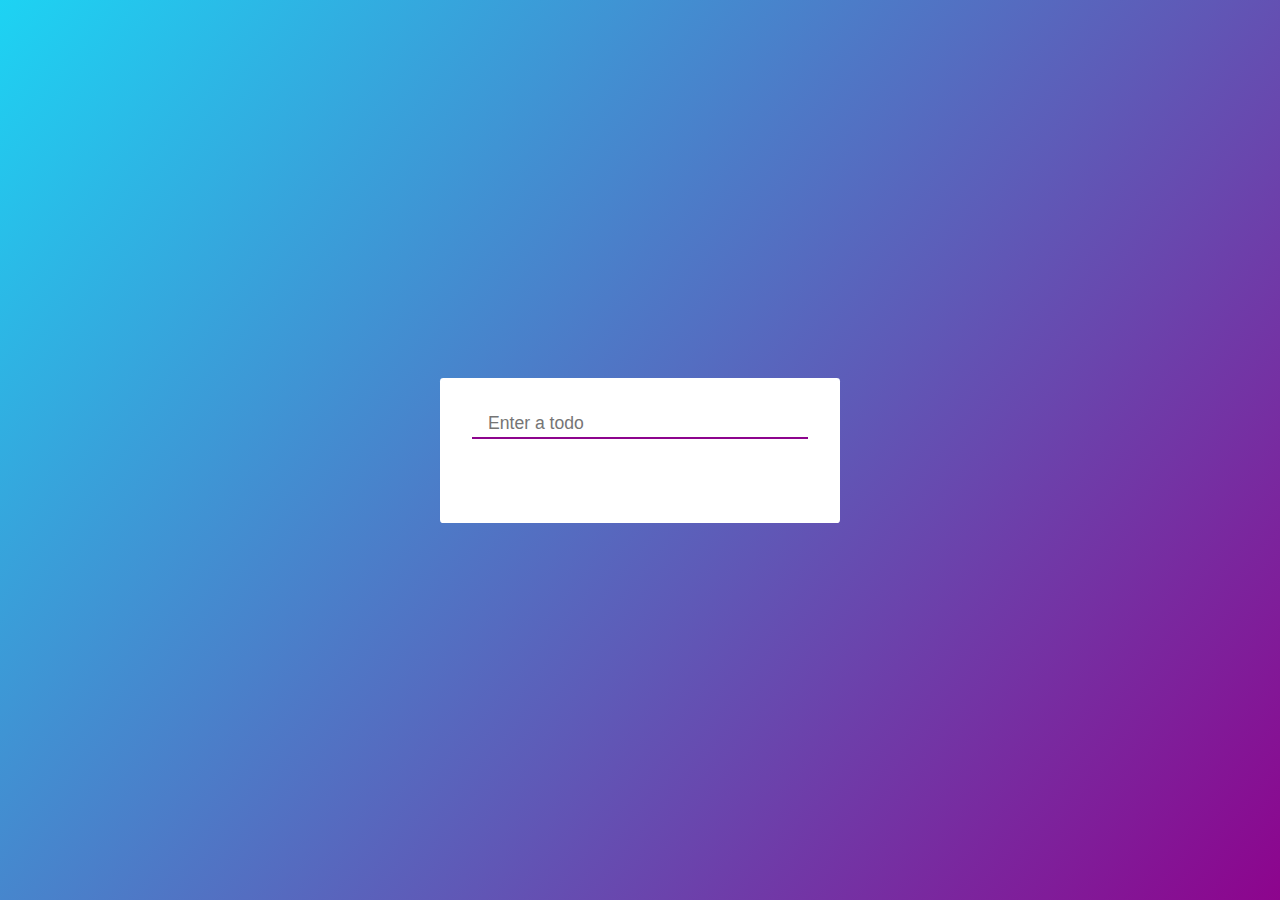
<file: 01 toDo List/index.html>
<!DOCTYPE html>
<html lang="en">
  <head>
    <meta charset="UTF-8" />
    <meta name="viewport" content="width=device-width, initial-scale=1.0" />
    <title>ToDo List</title>
    <link rel="stylesheet" href="./style.css" />
  </head>
  <body>
    <div class="exist">
      <p class="alert-info">Already this todo exists <span>😁</span></p>
    </div>
    <div class="container">
      <div class="left">
        <form autocomplete="off">
          <input type="text" id="input" placeholder="Enter a todo" />
        </form>
        <div class="todo-list"></div>
        <div class="clear-box"><span class="clear">Clear All</span></div>
      </div>
    </div>
    <script src="./script.js"></script>
  </body>
</html>
</file>
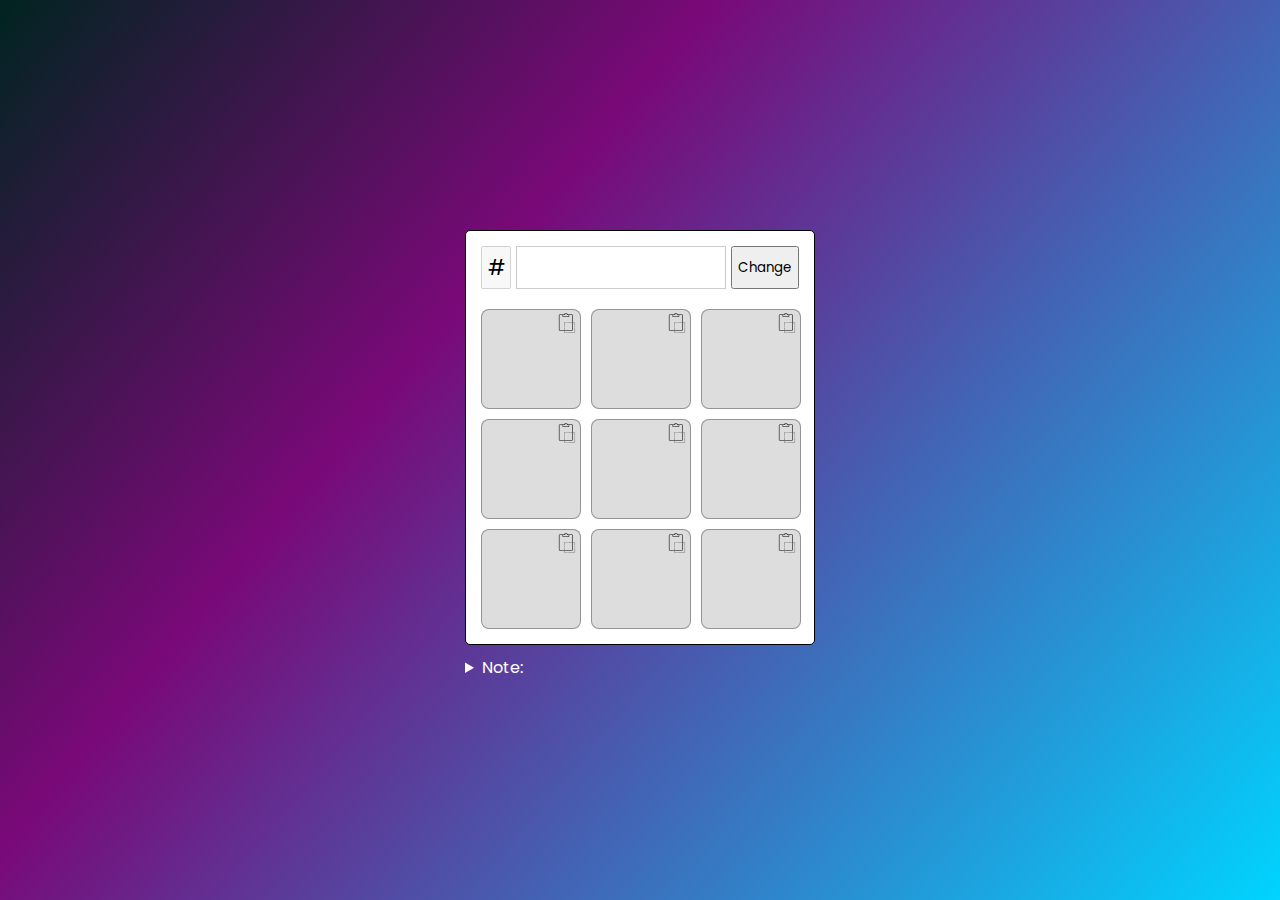
<file: 02 color palate/index.html>
<!DOCTYPE html>
<html lang="en">
  <head>
    <meta charset="UTF-8" />
    <meta name="viewport" content="width=device-width, initial-scale=1.0" />
    <title>Color Check Pallet</title>
    <link rel="stylesheet" href="style.css" />
  </head>
  <body>
    <div class="container">
      <div class="copied"><p>Copied!</p></div>
      <div class="content">
        <div class="head">
          <input type="text" value="#" disabled />
          <form autocomplete="off">
            <input type="text" id="inputvalue" autofocus />
          </form>
          <input type="button" id="submit" value="Change" />
        </div>
        <div class="content-body">
          <div class="box">
            <span
              ><svg
                width="24"
                height="24"
                viewBox="0 0 24 24"
                xmlns="http://www.w3.org/2000/svg"
                xmlns:xlink="http://www.w3.org/1999/xlink"
              >
                <rect
                  width="24"
                  height="24"
                  stroke="none"
                  fill="#000000"
                  opacity="0"
                />

                <g transform="matrix(0.28 0 0 0.28 12 12)">
                  <path
                    style="
                      stroke: none;
                      stroke-width: 1;
                      stroke-dasharray: none;
                      stroke-linecap: butt;
                      stroke-dashoffset: 0;
                      stroke-linejoin: miter;
                      stroke-miterlimit: 4;
                      fill: rgb(0, 0, 0);
                      fill-rule: nonzero;
                      opacity: 1;
                    "
                    transform=" translate(-44, -39.5)"
                    d="M 40 4 C 37.050781 4 34.699219 6.191406 34.203125 9 L 18 9 C 16.355469 9 15 10.355469 15 12 L 15 64 C 15 65.644531 16.355469 67 18 67 L 62 67 C 63.644531 67 65 65.644531 65 64 L 65 12 C 65 10.355469 63.644531 9 62 9 L 45.796875 9 C 45.300781 6.191406 42.949219 4 40 4 Z M 40 6 C 42.21875 6 44 7.78125 44 10 L 44 11 L 50 11 L 50 15 C 50 15.566406 49.566406 16 49 16 L 31 16 C 30.433594 16 30 15.566406 30 15 L 30 11 L 36 11 L 36 10 C 36 7.78125 37.78125 6 40 6 Z M 40 9 C 39.449219 9 39 9.449219 39 10 C 39 10.550781 39.449219 11 40 11 C 40.550781 11 41 10.550781 41 10 C 41 9.449219 40.550781 9 40 9 Z M 18 11 L 28 11 L 28 15 C 28 16.644531 29.355469 18 31 18 L 49 18 C 50.644531 18 52 16.644531 52 15 L 52 11 L 62 11 C 62.566406 11 63 11.433594 63 12 L 63 64 C 63 64.566406 62.566406 65 62 65 L 18 65 C 17.433594 65 17 64.566406 17 64 L 17 12 C 17 11.433594 17.433594 11 18 11 Z M 36 37 C 35.449219 37 35 37.449219 35 38 C 35 38.550781 35.449219 39 36 39 C 36.550781 39 37 38.550781 37 38 C 37 37.449219 36.550781 37 36 37 Z M 40 37 C 39.449219 37 39 37.449219 39 38 C 39 38.550781 39.449219 39 40 39 C 40.550781 39 41 38.550781 41 38 C 41 37.449219 40.550781 37 40 37 Z M 44 37 C 43.449219 37 43 37.449219 43 38 C 43 38.550781 43.449219 39 44 39 C 44.550781 39 45 38.550781 45 38 C 45 37.449219 44.550781 37 44 37 Z M 48 37 C 47.449219 37 47 37.449219 47 38 C 47 38.550781 47.449219 39 48 39 C 48.550781 39 49 38.550781 49 38 C 49 37.449219 48.550781 37 48 37 Z M 52 37 C 51.449219 37 51 37.449219 51 38 C 51 38.550781 51.449219 39 52 39 C 52.550781 39 53 38.550781 53 38 C 53 37.449219 52.550781 37 52 37 Z M 56 37 C 55.449219 37 55 37.449219 55 38 C 55 38.550781 55.449219 39 56 39 C 56.550781 39 57 38.550781 57 38 C 57 37.449219 56.550781 37 56 37 Z M 60 37 C 59.449219 37 59 37.449219 59 38 C 59 38.550781 59.449219 39 60 39 C 60.550781 39 61 38.550781 61 38 C 61 37.449219 60.550781 37 60 37 Z M 68 37 C 67.449219 37 67 37.449219 67 38 C 67 38.550781 67.449219 39 68 39 C 68.550781 39 69 38.550781 69 38 C 69 37.449219 68.550781 37 68 37 Z M 72 37 C 71.449219 37 71 37.449219 71 38 C 71 38.550781 71.449219 39 72 39 C 72.550781 39 73 38.550781 73 38 C 73 37.449219 72.550781 37 72 37 Z M 36 41 C 35.449219 41 35 41.449219 35 42 C 35 42.550781 35.449219 43 36 43 C 36.550781 43 37 42.550781 37 42 C 37 41.449219 36.550781 41 36 41 Z M 72 41 C 71.449219 41 71 41.449219 71 42 C 71 42.550781 71.449219 43 72 43 C 72.550781 43 73 42.550781 73 42 C 73 41.449219 72.550781 41 72 41 Z M 36 45 C 35.449219 45 35 45.449219 35 46 C 35 46.550781 35.449219 47 36 47 C 36.550781 47 37 46.550781 37 46 C 37 45.449219 36.550781 45 36 45 Z M 72 45 C 71.449219 45 71 45.449219 71 46 C 71 46.550781 71.449219 47 72 47 C 72.550781 47 73 46.550781 73 46 C 73 45.449219 72.550781 45 72 45 Z M 36 49 C 35.449219 49 35 49.449219 35 50 C 35 50.550781 35.449219 51 36 51 C 36.550781 51 37 50.550781 37 50 C 37 49.449219 36.550781 49 36 49 Z M 72 49 C 71.449219 49 71 49.449219 71 50 C 71 50.550781 71.449219 51 72 51 C 72.550781 51 73 50.550781 73 50 C 73 49.449219 72.550781 49 72 49 Z M 36 53 C 35.449219 53 35 53.449219 35 54 C 35 54.550781 35.449219 55 36 55 C 36.550781 55 37 54.550781 37 54 C 37 53.449219 36.550781 53 36 53 Z M 72 53 C 71.449219 53 71 53.449219 71 54 C 71 54.550781 71.449219 55 72 55 C 72.550781 55 73 54.550781 73 54 C 73 53.449219 72.550781 53 72 53 Z M 36 57 C 35.449219 57 35 57.449219 35 58 C 35 58.550781 35.449219 59 36 59 C 36.550781 59 37 58.550781 37 58 C 37 57.449219 36.550781 57 36 57 Z M 72 57 C 71.449219 57 71 57.449219 71 58 C 71 58.550781 71.449219 59 72 59 C 72.550781 59 73 58.550781 73 58 C 73 57.449219 72.550781 57 72 57 Z M 36 61 C 35.449219 61 35 61.449219 35 62 C 35 62.550781 35.449219 63 36 63 C 36.550781 63 37 62.550781 37 62 C 37 61.449219 36.550781 61 36 61 Z M 72 61 C 71.449219 61 71 61.449219 71 62 C 71 62.550781 71.449219 63 72 63 C 72.550781 63 73 62.550781 73 62 C 73 61.449219 72.550781 61 72 61 Z M 72 65 C 71.449219 65 71 65.449219 71 66 C 71 66.550781 71.449219 67 72 67 C 72.550781 67 73 66.550781 73 66 C 73 65.449219 72.550781 65 72 65 Z M 36 69 C 35.449219 69 35 69.449219 35 70 C 35 70.550781 35.449219 71 36 71 C 36.550781 71 37 70.550781 37 70 C 37 69.449219 36.550781 69 36 69 Z M 72 69 C 71.449219 69 71 69.449219 71 70 C 71 70.550781 71.449219 71 72 71 C 72.550781 71 73 70.550781 73 70 C 73 69.449219 72.550781 69 72 69 Z M 36 73 C 35.449219 73 35 73.449219 35 74 C 35 74.550781 35.449219 75 36 75 C 36.550781 75 37 74.550781 37 74 C 37 73.449219 36.550781 73 36 73 Z M 40 73 C 39.449219 73 39 73.449219 39 74 C 39 74.550781 39.449219 75 40 75 C 40.550781 75 41 74.550781 41 74 C 41 73.449219 40.550781 73 40 73 Z M 44 73 C 43.449219 73 43 73.449219 43 74 C 43 74.550781 43.449219 75 44 75 C 44.550781 75 45 74.550781 45 74 C 45 73.449219 44.550781 73 44 73 Z M 48 73 C 47.449219 73 47 73.449219 47 74 C 47 74.550781 47.449219 75 48 75 C 48.550781 75 49 74.550781 49 74 C 49 73.449219 48.550781 73 48 73 Z M 52 73 C 51.449219 73 51 73.449219 51 74 C 51 74.550781 51.449219 75 52 75 C 52.550781 75 53 74.550781 53 74 C 53 73.449219 52.550781 73 52 73 Z M 56 73 C 55.449219 73 55 73.449219 55 74 C 55 74.550781 55.449219 75 56 75 C 56.550781 75 57 74.550781 57 74 C 57 73.449219 56.550781 73 56 73 Z M 60 73 C 59.449219 73 59 73.449219 59 74 C 59 74.550781 59.449219 75 60 75 C 60.550781 75 61 74.550781 61 74 C 61 73.449219 60.550781 73 60 73 Z M 64 73 C 63.449219 73 63 73.449219 63 74 C 63 74.550781 63.449219 75 64 75 C 64.550781 75 65 74.550781 65 74 C 65 73.449219 64.550781 73 64 73 Z M 68 73 C 67.449219 73 67 73.449219 67 74 C 67 74.550781 67.449219 75 68 75 C 68.550781 75 69 74.550781 69 74 C 69 73.449219 68.550781 73 68 73 Z M 72 73 C 71.449219 73 71 73.449219 71 74 C 71 74.550781 71.449219 75 72 75 C 72.550781 75 73 74.550781 73 74 C 73 73.449219 72.550781 73 72 73 Z"
                    stroke-linecap="round"
                  />
                </g>
              </svg>
            </span>
          </div>
          <div class="box">
            <span>
              <svg
                width="24"
                height="24"
                viewBox="0 0 24 24"
                xmlns="http://www.w3.org/2000/svg"
                xmlns:xlink="http://www.w3.org/1999/xlink"
              >
                <rect
                  width="24"
                  height="24"
                  stroke="none"
                  fill="#000000"
                  opacity="0"
                />

                <g transform="matrix(0.28 0 0 0.28 12 12)">
                  <path
                    style="
                      stroke: none;
                      stroke-width: 1;
                      stroke-dasharray: none;
                      stroke-linecap: butt;
                      stroke-dashoffset: 0;
                      stroke-linejoin: miter;
                      stroke-miterlimit: 4;
                      fill: rgb(0, 0, 0);
                      fill-rule: nonzero;
                      opacity: 1;
                    "
                    transform=" translate(-44, -39.5)"
                    d="M 40 4 C 37.050781 4 34.699219 6.191406 34.203125 9 L 18 9 C 16.355469 9 15 10.355469 15 12 L 15 64 C 15 65.644531 16.355469 67 18 67 L 62 67 C 63.644531 67 65 65.644531 65 64 L 65 12 C 65 10.355469 63.644531 9 62 9 L 45.796875 9 C 45.300781 6.191406 42.949219 4 40 4 Z M 40 6 C 42.21875 6 44 7.78125 44 10 L 44 11 L 50 11 L 50 15 C 50 15.566406 49.566406 16 49 16 L 31 16 C 30.433594 16 30 15.566406 30 15 L 30 11 L 36 11 L 36 10 C 36 7.78125 37.78125 6 40 6 Z M 40 9 C 39.449219 9 39 9.449219 39 10 C 39 10.550781 39.449219 11 40 11 C 40.550781 11 41 10.550781 41 10 C 41 9.449219 40.550781 9 40 9 Z M 18 11 L 28 11 L 28 15 C 28 16.644531 29.355469 18 31 18 L 49 18 C 50.644531 18 52 16.644531 52 15 L 52 11 L 62 11 C 62.566406 11 63 11.433594 63 12 L 63 64 C 63 64.566406 62.566406 65 62 65 L 18 65 C 17.433594 65 17 64.566406 17 64 L 17 12 C 17 11.433594 17.433594 11 18 11 Z M 36 37 C 35.449219 37 35 37.449219 35 38 C 35 38.550781 35.449219 39 36 39 C 36.550781 39 37 38.550781 37 38 C 37 37.449219 36.550781 37 36 37 Z M 40 37 C 39.449219 37 39 37.449219 39 38 C 39 38.550781 39.449219 39 40 39 C 40.550781 39 41 38.550781 41 38 C 41 37.449219 40.550781 37 40 37 Z M 44 37 C 43.449219 37 43 37.449219 43 38 C 43 38.550781 43.449219 39 44 39 C 44.550781 39 45 38.550781 45 38 C 45 37.449219 44.550781 37 44 37 Z M 48 37 C 47.449219 37 47 37.449219 47 38 C 47 38.550781 47.449219 39 48 39 C 48.550781 39 49 38.550781 49 38 C 49 37.449219 48.550781 37 48 37 Z M 52 37 C 51.449219 37 51 37.449219 51 38 C 51 38.550781 51.449219 39 52 39 C 52.550781 39 53 38.550781 53 38 C 53 37.449219 52.550781 37 52 37 Z M 56 37 C 55.449219 37 55 37.449219 55 38 C 55 38.550781 55.449219 39 56 39 C 56.550781 39 57 38.550781 57 38 C 57 37.449219 56.550781 37 56 37 Z M 60 37 C 59.449219 37 59 37.449219 59 38 C 59 38.550781 59.449219 39 60 39 C 60.550781 39 61 38.550781 61 38 C 61 37.449219 60.550781 37 60 37 Z M 68 37 C 67.449219 37 67 37.449219 67 38 C 67 38.550781 67.449219 39 68 39 C 68.550781 39 69 38.550781 69 38 C 69 37.449219 68.550781 37 68 37 Z M 72 37 C 71.449219 37 71 37.449219 71 38 C 71 38.550781 71.449219 39 72 39 C 72.550781 39 73 38.550781 73 38 C 73 37.449219 72.550781 37 72 37 Z M 36 41 C 35.449219 41 35 41.449219 35 42 C 35 42.550781 35.449219 43 36 43 C 36.550781 43 37 42.550781 37 42 C 37 41.449219 36.550781 41 36 41 Z M 72 41 C 71.449219 41 71 41.449219 71 42 C 71 42.550781 71.449219 43 72 43 C 72.550781 43 73 42.550781 73 42 C 73 41.449219 72.550781 41 72 41 Z M 36 45 C 35.449219 45 35 45.449219 35 46 C 35 46.550781 35.449219 47 36 47 C 36.550781 47 37 46.550781 37 46 C 37 45.449219 36.550781 45 36 45 Z M 72 45 C 71.449219 45 71 45.449219 71 46 C 71 46.550781 71.449219 47 72 47 C 72.550781 47 73 46.550781 73 46 C 73 45.449219 72.550781 45 72 45 Z M 36 49 C 35.449219 49 35 49.449219 35 50 C 35 50.550781 35.449219 51 36 51 C 36.550781 51 37 50.550781 37 50 C 37 49.449219 36.550781 49 36 49 Z M 72 49 C 71.449219 49 71 49.449219 71 50 C 71 50.550781 71.449219 51 72 51 C 72.550781 51 73 50.550781 73 50 C 73 49.449219 72.550781 49 72 49 Z M 36 53 C 35.449219 53 35 53.449219 35 54 C 35 54.550781 35.449219 55 36 55 C 36.550781 55 37 54.550781 37 54 C 37 53.449219 36.550781 53 36 53 Z M 72 53 C 71.449219 53 71 53.449219 71 54 C 71 54.550781 71.449219 55 72 55 C 72.550781 55 73 54.550781 73 54 C 73 53.449219 72.550781 53 72 53 Z M 36 57 C 35.449219 57 35 57.449219 35 58 C 35 58.550781 35.449219 59 36 59 C 36.550781 59 37 58.550781 37 58 C 37 57.449219 36.550781 57 36 57 Z M 72 57 C 71.449219 57 71 57.449219 71 58 C 71 58.550781 71.449219 59 72 59 C 72.550781 59 73 58.550781 73 58 C 73 57.449219 72.550781 57 72 57 Z M 36 61 C 35.449219 61 35 61.449219 35 62 C 35 62.550781 35.449219 63 36 63 C 36.550781 63 37 62.550781 37 62 C 37 61.449219 36.550781 61 36 61 Z M 72 61 C 71.449219 61 71 61.449219 71 62 C 71 62.550781 71.449219 63 72 63 C 72.550781 63 73 62.550781 73 62 C 73 61.449219 72.550781 61 72 61 Z M 72 65 C 71.449219 65 71 65.449219 71 66 C 71 66.550781 71.449219 67 72 67 C 72.550781 67 73 66.550781 73 66 C 73 65.449219 72.550781 65 72 65 Z M 36 69 C 35.449219 69 35 69.449219 35 70 C 35 70.550781 35.449219 71 36 71 C 36.550781 71 37 70.550781 37 70 C 37 69.449219 36.550781 69 36 69 Z M 72 69 C 71.449219 69 71 69.449219 71 70 C 71 70.550781 71.449219 71 72 71 C 72.550781 71 73 70.550781 73 70 C 73 69.449219 72.550781 69 72 69 Z M 36 73 C 35.449219 73 35 73.449219 35 74 C 35 74.550781 35.449219 75 36 75 C 36.550781 75 37 74.550781 37 74 C 37 73.449219 36.550781 73 36 73 Z M 40 73 C 39.449219 73 39 73.449219 39 74 C 39 74.550781 39.449219 75 40 75 C 40.550781 75 41 74.550781 41 74 C 41 73.449219 40.550781 73 40 73 Z M 44 73 C 43.449219 73 43 73.449219 43 74 C 43 74.550781 43.449219 75 44 75 C 44.550781 75 45 74.550781 45 74 C 45 73.449219 44.550781 73 44 73 Z M 48 73 C 47.449219 73 47 73.449219 47 74 C 47 74.550781 47.449219 75 48 75 C 48.550781 75 49 74.550781 49 74 C 49 73.449219 48.550781 73 48 73 Z M 52 73 C 51.449219 73 51 73.449219 51 74 C 51 74.550781 51.449219 75 52 75 C 52.550781 75 53 74.550781 53 74 C 53 73.449219 52.550781 73 52 73 Z M 56 73 C 55.449219 73 55 73.449219 55 74 C 55 74.550781 55.449219 75 56 75 C 56.550781 75 57 74.550781 57 74 C 57 73.449219 56.550781 73 56 73 Z M 60 73 C 59.449219 73 59 73.449219 59 74 C 59 74.550781 59.449219 75 60 75 C 60.550781 75 61 74.550781 61 74 C 61 73.449219 60.550781 73 60 73 Z M 64 73 C 63.449219 73 63 73.449219 63 74 C 63 74.550781 63.449219 75 64 75 C 64.550781 75 65 74.550781 65 74 C 65 73.449219 64.550781 73 64 73 Z M 68 73 C 67.449219 73 67 73.449219 67 74 C 67 74.550781 67.449219 75 68 75 C 68.550781 75 69 74.550781 69 74 C 69 73.449219 68.550781 73 68 73 Z M 72 73 C 71.449219 73 71 73.449219 71 74 C 71 74.550781 71.449219 75 72 75 C 72.550781 75 73 74.550781 73 74 C 73 73.449219 72.550781 73 72 73 Z"
                    stroke-linecap="round"
                  />
                </g></svg
            ></span>
          </div>
          <div class="box">
            <span>
              <svg
                width="24"
                height="24"
                viewBox="0 0 24 24"
                xmlns="http://www.w3.org/2000/svg"
                xmlns:xlink="http://www.w3.org/1999/xlink"
              >
                <rect
                  width="24"
                  height="24"
                  stroke="none"
                  fill="#000000"
                  opacity="0"
                />

                <g transform="matrix(0.28 0 0 0.28 12 12)">
                  <path
                    style="
                      stroke: none;
                      stroke-width: 1;
                      stroke-dasharray: none;
                      stroke-linecap: butt;
                      stroke-dashoffset: 0;
                      stroke-linejoin: miter;
                      stroke-miterlimit: 4;
                      fill: rgb(0, 0, 0);
                      fill-rule: nonzero;
                      opacity: 1;
                    "
                    transform=" translate(-44, -39.5)"
                    d="M 40 4 C 37.050781 4 34.699219 6.191406 34.203125 9 L 18 9 C 16.355469 9 15 10.355469 15 12 L 15 64 C 15 65.644531 16.355469 67 18 67 L 62 67 C 63.644531 67 65 65.644531 65 64 L 65 12 C 65 10.355469 63.644531 9 62 9 L 45.796875 9 C 45.300781 6.191406 42.949219 4 40 4 Z M 40 6 C 42.21875 6 44 7.78125 44 10 L 44 11 L 50 11 L 50 15 C 50 15.566406 49.566406 16 49 16 L 31 16 C 30.433594 16 30 15.566406 30 15 L 30 11 L 36 11 L 36 10 C 36 7.78125 37.78125 6 40 6 Z M 40 9 C 39.449219 9 39 9.449219 39 10 C 39 10.550781 39.449219 11 40 11 C 40.550781 11 41 10.550781 41 10 C 41 9.449219 40.550781 9 40 9 Z M 18 11 L 28 11 L 28 15 C 28 16.644531 29.355469 18 31 18 L 49 18 C 50.644531 18 52 16.644531 52 15 L 52 11 L 62 11 C 62.566406 11 63 11.433594 63 12 L 63 64 C 63 64.566406 62.566406 65 62 65 L 18 65 C 17.433594 65 17 64.566406 17 64 L 17 12 C 17 11.433594 17.433594 11 18 11 Z M 36 37 C 35.449219 37 35 37.449219 35 38 C 35 38.550781 35.449219 39 36 39 C 36.550781 39 37 38.550781 37 38 C 37 37.449219 36.550781 37 36 37 Z M 40 37 C 39.449219 37 39 37.449219 39 38 C 39 38.550781 39.449219 39 40 39 C 40.550781 39 41 38.550781 41 38 C 41 37.449219 40.550781 37 40 37 Z M 44 37 C 43.449219 37 43 37.449219 43 38 C 43 38.550781 43.449219 39 44 39 C 44.550781 39 45 38.550781 45 38 C 45 37.449219 44.550781 37 44 37 Z M 48 37 C 47.449219 37 47 37.449219 47 38 C 47 38.550781 47.449219 39 48 39 C 48.550781 39 49 38.550781 49 38 C 49 37.449219 48.550781 37 48 37 Z M 52 37 C 51.449219 37 51 37.449219 51 38 C 51 38.550781 51.449219 39 52 39 C 52.550781 39 53 38.550781 53 38 C 53 37.449219 52.550781 37 52 37 Z M 56 37 C 55.449219 37 55 37.449219 55 38 C 55 38.550781 55.449219 39 56 39 C 56.550781 39 57 38.550781 57 38 C 57 37.449219 56.550781 37 56 37 Z M 60 37 C 59.449219 37 59 37.449219 59 38 C 59 38.550781 59.449219 39 60 39 C 60.550781 39 61 38.550781 61 38 C 61 37.449219 60.550781 37 60 37 Z M 68 37 C 67.449219 37 67 37.449219 67 38 C 67 38.550781 67.449219 39 68 39 C 68.550781 39 69 38.550781 69 38 C 69 37.449219 68.550781 37 68 37 Z M 72 37 C 71.449219 37 71 37.449219 71 38 C 71 38.550781 71.449219 39 72 39 C 72.550781 39 73 38.550781 73 38 C 73 37.449219 72.550781 37 72 37 Z M 36 41 C 35.449219 41 35 41.449219 35 42 C 35 42.550781 35.449219 43 36 43 C 36.550781 43 37 42.550781 37 42 C 37 41.449219 36.550781 41 36 41 Z M 72 41 C 71.449219 41 71 41.449219 71 42 C 71 42.550781 71.449219 43 72 43 C 72.550781 43 73 42.550781 73 42 C 73 41.449219 72.550781 41 72 41 Z M 36 45 C 35.449219 45 35 45.449219 35 46 C 35 46.550781 35.449219 47 36 47 C 36.550781 47 37 46.550781 37 46 C 37 45.449219 36.550781 45 36 45 Z M 72 45 C 71.449219 45 71 45.449219 71 46 C 71 46.550781 71.449219 47 72 47 C 72.550781 47 73 46.550781 73 46 C 73 45.449219 72.550781 45 72 45 Z M 36 49 C 35.449219 49 35 49.449219 35 50 C 35 50.550781 35.449219 51 36 51 C 36.550781 51 37 50.550781 37 50 C 37 49.449219 36.550781 49 36 49 Z M 72 49 C 71.449219 49 71 49.449219 71 50 C 71 50.550781 71.449219 51 72 51 C 72.550781 51 73 50.550781 73 50 C 73 49.449219 72.550781 49 72 49 Z M 36 53 C 35.449219 53 35 53.449219 35 54 C 35 54.550781 35.449219 55 36 55 C 36.550781 55 37 54.550781 37 54 C 37 53.449219 36.550781 53 36 53 Z M 72 53 C 71.449219 53 71 53.449219 71 54 C 71 54.550781 71.449219 55 72 55 C 72.550781 55 73 54.550781 73 54 C 73 53.449219 72.550781 53 72 53 Z M 36 57 C 35.449219 57 35 57.449219 35 58 C 35 58.550781 35.449219 59 36 59 C 36.550781 59 37 58.550781 37 58 C 37 57.449219 36.550781 57 36 57 Z M 72 57 C 71.449219 57 71 57.449219 71 58 C 71 58.550781 71.449219 59 72 59 C 72.550781 59 73 58.550781 73 58 C 73 57.449219 72.550781 57 72 57 Z M 36 61 C 35.449219 61 35 61.449219 35 62 C 35 62.550781 35.449219 63 36 63 C 36.550781 63 37 62.550781 37 62 C 37 61.449219 36.550781 61 36 61 Z M 72 61 C 71.449219 61 71 61.449219 71 62 C 71 62.550781 71.449219 63 72 63 C 72.550781 63 73 62.550781 73 62 C 73 61.449219 72.550781 61 72 61 Z M 72 65 C 71.449219 65 71 65.449219 71 66 C 71 66.550781 71.449219 67 72 67 C 72.550781 67 73 66.550781 73 66 C 73 65.449219 72.550781 65 72 65 Z M 36 69 C 35.449219 69 35 69.449219 35 70 C 35 70.550781 35.449219 71 36 71 C 36.550781 71 37 70.550781 37 70 C 37 69.449219 36.550781 69 36 69 Z M 72 69 C 71.449219 69 71 69.449219 71 70 C 71 70.550781 71.449219 71 72 71 C 72.550781 71 73 70.550781 73 70 C 73 69.449219 72.550781 69 72 69 Z M 36 73 C 35.449219 73 35 73.449219 35 74 C 35 74.550781 35.449219 75 36 75 C 36.550781 75 37 74.550781 37 74 C 37 73.449219 36.550781 73 36 73 Z M 40 73 C 39.449219 73 39 73.449219 39 74 C 39 74.550781 39.449219 75 40 75 C 40.550781 75 41 74.550781 41 74 C 41 73.449219 40.550781 73 40 73 Z M 44 73 C 43.449219 73 43 73.449219 43 74 C 43 74.550781 43.449219 75 44 75 C 44.550781 75 45 74.550781 45 74 C 45 73.449219 44.550781 73 44 73 Z M 48 73 C 47.449219 73 47 73.449219 47 74 C 47 74.550781 47.449219 75 48 75 C 48.550781 75 49 74.550781 49 74 C 49 73.449219 48.550781 73 48 73 Z M 52 73 C 51.449219 73 51 73.449219 51 74 C 51 74.550781 51.449219 75 52 75 C 52.550781 75 53 74.550781 53 74 C 53 73.449219 52.550781 73 52 73 Z M 56 73 C 55.449219 73 55 73.449219 55 74 C 55 74.550781 55.449219 75 56 75 C 56.550781 75 57 74.550781 57 74 C 57 73.449219 56.550781 73 56 73 Z M 60 73 C 59.449219 73 59 73.449219 59 74 C 59 74.550781 59.449219 75 60 75 C 60.550781 75 61 74.550781 61 74 C 61 73.449219 60.550781 73 60 73 Z M 64 73 C 63.449219 73 63 73.449219 63 74 C 63 74.550781 63.449219 75 64 75 C 64.550781 75 65 74.550781 65 74 C 65 73.449219 64.550781 73 64 73 Z M 68 73 C 67.449219 73 67 73.449219 67 74 C 67 74.550781 67.449219 75 68 75 C 68.550781 75 69 74.550781 69 74 C 69 73.449219 68.550781 73 68 73 Z M 72 73 C 71.449219 73 71 73.449219 71 74 C 71 74.550781 71.449219 75 72 75 C 72.550781 75 73 74.550781 73 74 C 73 73.449219 72.550781 73 72 73 Z"
                    stroke-linecap="round"
                  />
                </g></svg
            ></span>
          </div>
          <div class="box">
            <span>
              <svg
                width="24"
                height="24"
                viewBox="0 0 24 24"
                xmlns="http://www.w3.org/2000/svg"
                xmlns:xlink="http://www.w3.org/1999/xlink"
              >
                <rect
                  width="24"
                  height="24"
                  stroke="none"
                  fill="#000000"
                  opacity="0"
                />

                <g transform="matrix(0.28 0 0 0.28 12 12)">
                  <path
                    style="
                      stroke: none;
                      stroke-width: 1;
                      stroke-dasharray: none;
                      stroke-linecap: butt;
                      stroke-dashoffset: 0;
                      stroke-linejoin: miter;
                      stroke-miterlimit: 4;
                      fill: rgb(0, 0, 0);
                      fill-rule: nonzero;
                      opacity: 1;
                    "
                    transform=" translate(-44, -39.5)"
                    d="M 40 4 C 37.050781 4 34.699219 6.191406 34.203125 9 L 18 9 C 16.355469 9 15 10.355469 15 12 L 15 64 C 15 65.644531 16.355469 67 18 67 L 62 67 C 63.644531 67 65 65.644531 65 64 L 65 12 C 65 10.355469 63.644531 9 62 9 L 45.796875 9 C 45.300781 6.191406 42.949219 4 40 4 Z M 40 6 C 42.21875 6 44 7.78125 44 10 L 44 11 L 50 11 L 50 15 C 50 15.566406 49.566406 16 49 16 L 31 16 C 30.433594 16 30 15.566406 30 15 L 30 11 L 36 11 L 36 10 C 36 7.78125 37.78125 6 40 6 Z M 40 9 C 39.449219 9 39 9.449219 39 10 C 39 10.550781 39.449219 11 40 11 C 40.550781 11 41 10.550781 41 10 C 41 9.449219 40.550781 9 40 9 Z M 18 11 L 28 11 L 28 15 C 28 16.644531 29.355469 18 31 18 L 49 18 C 50.644531 18 52 16.644531 52 15 L 52 11 L 62 11 C 62.566406 11 63 11.433594 63 12 L 63 64 C 63 64.566406 62.566406 65 62 65 L 18 65 C 17.433594 65 17 64.566406 17 64 L 17 12 C 17 11.433594 17.433594 11 18 11 Z M 36 37 C 35.449219 37 35 37.449219 35 38 C 35 38.550781 35.449219 39 36 39 C 36.550781 39 37 38.550781 37 38 C 37 37.449219 36.550781 37 36 37 Z M 40 37 C 39.449219 37 39 37.449219 39 38 C 39 38.550781 39.449219 39 40 39 C 40.550781 39 41 38.550781 41 38 C 41 37.449219 40.550781 37 40 37 Z M 44 37 C 43.449219 37 43 37.449219 43 38 C 43 38.550781 43.449219 39 44 39 C 44.550781 39 45 38.550781 45 38 C 45 37.449219 44.550781 37 44 37 Z M 48 37 C 47.449219 37 47 37.449219 47 38 C 47 38.550781 47.449219 39 48 39 C 48.550781 39 49 38.550781 49 38 C 49 37.449219 48.550781 37 48 37 Z M 52 37 C 51.449219 37 51 37.449219 51 38 C 51 38.550781 51.449219 39 52 39 C 52.550781 39 53 38.550781 53 38 C 53 37.449219 52.550781 37 52 37 Z M 56 37 C 55.449219 37 55 37.449219 55 38 C 55 38.550781 55.449219 39 56 39 C 56.550781 39 57 38.550781 57 38 C 57 37.449219 56.550781 37 56 37 Z M 60 37 C 59.449219 37 59 37.449219 59 38 C 59 38.550781 59.449219 39 60 39 C 60.550781 39 61 38.550781 61 38 C 61 37.449219 60.550781 37 60 37 Z M 68 37 C 67.449219 37 67 37.449219 67 38 C 67 38.550781 67.449219 39 68 39 C 68.550781 39 69 38.550781 69 38 C 69 37.449219 68.550781 37 68 37 Z M 72 37 C 71.449219 37 71 37.449219 71 38 C 71 38.550781 71.449219 39 72 39 C 72.550781 39 73 38.550781 73 38 C 73 37.449219 72.550781 37 72 37 Z M 36 41 C 35.449219 41 35 41.449219 35 42 C 35 42.550781 35.449219 43 36 43 C 36.550781 43 37 42.550781 37 42 C 37 41.449219 36.550781 41 36 41 Z M 72 41 C 71.449219 41 71 41.449219 71 42 C 71 42.550781 71.449219 43 72 43 C 72.550781 43 73 42.550781 73 42 C 73 41.449219 72.550781 41 72 41 Z M 36 45 C 35.449219 45 35 45.449219 35 46 C 35 46.550781 35.449219 47 36 47 C 36.550781 47 37 46.550781 37 46 C 37 45.449219 36.550781 45 36 45 Z M 72 45 C 71.449219 45 71 45.449219 71 46 C 71 46.550781 71.449219 47 72 47 C 72.550781 47 73 46.550781 73 46 C 73 45.449219 72.550781 45 72 45 Z M 36 49 C 35.449219 49 35 49.449219 35 50 C 35 50.550781 35.449219 51 36 51 C 36.550781 51 37 50.550781 37 50 C 37 49.449219 36.550781 49 36 49 Z M 72 49 C 71.449219 49 71 49.449219 71 50 C 71 50.550781 71.449219 51 72 51 C 72.550781 51 73 50.550781 73 50 C 73 49.449219 72.550781 49 72 49 Z M 36 53 C 35.449219 53 35 53.449219 35 54 C 35 54.550781 35.449219 55 36 55 C 36.550781 55 37 54.550781 37 54 C 37 53.449219 36.550781 53 36 53 Z M 72 53 C 71.449219 53 71 53.449219 71 54 C 71 54.550781 71.449219 55 72 55 C 72.550781 55 73 54.550781 73 54 C 73 53.449219 72.550781 53 72 53 Z M 36 57 C 35.449219 57 35 57.449219 35 58 C 35 58.550781 35.449219 59 36 59 C 36.550781 59 37 58.550781 37 58 C 37 57.449219 36.550781 57 36 57 Z M 72 57 C 71.449219 57 71 57.449219 71 58 C 71 58.550781 71.449219 59 72 59 C 72.550781 59 73 58.550781 73 58 C 73 57.449219 72.550781 57 72 57 Z M 36 61 C 35.449219 61 35 61.449219 35 62 C 35 62.550781 35.449219 63 36 63 C 36.550781 63 37 62.550781 37 62 C 37 61.449219 36.550781 61 36 61 Z M 72 61 C 71.449219 61 71 61.449219 71 62 C 71 62.550781 71.449219 63 72 63 C 72.550781 63 73 62.550781 73 62 C 73 61.449219 72.550781 61 72 61 Z M 72 65 C 71.449219 65 71 65.449219 71 66 C 71 66.550781 71.449219 67 72 67 C 72.550781 67 73 66.550781 73 66 C 73 65.449219 72.550781 65 72 65 Z M 36 69 C 35.449219 69 35 69.449219 35 70 C 35 70.550781 35.449219 71 36 71 C 36.550781 71 37 70.550781 37 70 C 37 69.449219 36.550781 69 36 69 Z M 72 69 C 71.449219 69 71 69.449219 71 70 C 71 70.550781 71.449219 71 72 71 C 72.550781 71 73 70.550781 73 70 C 73 69.449219 72.550781 69 72 69 Z M 36 73 C 35.449219 73 35 73.449219 35 74 C 35 74.550781 35.449219 75 36 75 C 36.550781 75 37 74.550781 37 74 C 37 73.449219 36.550781 73 36 73 Z M 40 73 C 39.449219 73 39 73.449219 39 74 C 39 74.550781 39.449219 75 40 75 C 40.550781 75 41 74.550781 41 74 C 41 73.449219 40.550781 73 40 73 Z M 44 73 C 43.449219 73 43 73.449219 43 74 C 43 74.550781 43.449219 75 44 75 C 44.550781 75 45 74.550781 45 74 C 45 73.449219 44.550781 73 44 73 Z M 48 73 C 47.449219 73 47 73.449219 47 74 C 47 74.550781 47.449219 75 48 75 C 48.550781 75 49 74.550781 49 74 C 49 73.449219 48.550781 73 48 73 Z M 52 73 C 51.449219 73 51 73.449219 51 74 C 51 74.550781 51.449219 75 52 75 C 52.550781 75 53 74.550781 53 74 C 53 73.449219 52.550781 73 52 73 Z M 56 73 C 55.449219 73 55 73.449219 55 74 C 55 74.550781 55.449219 75 56 75 C 56.550781 75 57 74.550781 57 74 C 57 73.449219 56.550781 73 56 73 Z M 60 73 C 59.449219 73 59 73.449219 59 74 C 59 74.550781 59.449219 75 60 75 C 60.550781 75 61 74.550781 61 74 C 61 73.449219 60.550781 73 60 73 Z M 64 73 C 63.449219 73 63 73.449219 63 74 C 63 74.550781 63.449219 75 64 75 C 64.550781 75 65 74.550781 65 74 C 65 73.449219 64.550781 73 64 73 Z M 68 73 C 67.449219 73 67 73.449219 67 74 C 67 74.550781 67.449219 75 68 75 C 68.550781 75 69 74.550781 69 74 C 69 73.449219 68.550781 73 68 73 Z M 72 73 C 71.449219 73 71 73.449219 71 74 C 71 74.550781 71.449219 75 72 75 C 72.550781 75 73 74.550781 73 74 C 73 73.449219 72.550781 73 72 73 Z"
                    stroke-linecap="round"
                  />
                </g></svg
            ></span>
          </div>
          <div class="box">
            <span>
              <svg
                width="24"
                height="24"
                viewBox="0 0 24 24"
                xmlns="http://www.w3.org/2000/svg"
                xmlns:xlink="http://www.w3.org/1999/xlink"
              >
                <rect
                  width="24"
                  height="24"
                  stroke="none"
                  fill="#000000"
                  opacity="0"
                />

                <g transform="matrix(0.28 0 0 0.28 12 12)">
                  <path
                    style="
                      stroke: none;
                      stroke-width: 1;
                      stroke-dasharray: none;
                      stroke-linecap: butt;
                      stroke-dashoffset: 0;
                      stroke-linejoin: miter;
                      stroke-miterlimit: 4;
                      fill: rgb(0, 0, 0);
                      fill-rule: nonzero;
                      opacity: 1;
                    "
                    transform=" translate(-44, -39.5)"
                    d="M 40 4 C 37.050781 4 34.699219 6.191406 34.203125 9 L 18 9 C 16.355469 9 15 10.355469 15 12 L 15 64 C 15 65.644531 16.355469 67 18 67 L 62 67 C 63.644531 67 65 65.644531 65 64 L 65 12 C 65 10.355469 63.644531 9 62 9 L 45.796875 9 C 45.300781 6.191406 42.949219 4 40 4 Z M 40 6 C 42.21875 6 44 7.78125 44 10 L 44 11 L 50 11 L 50 15 C 50 15.566406 49.566406 16 49 16 L 31 16 C 30.433594 16 30 15.566406 30 15 L 30 11 L 36 11 L 36 10 C 36 7.78125 37.78125 6 40 6 Z M 40 9 C 39.449219 9 39 9.449219 39 10 C 39 10.550781 39.449219 11 40 11 C 40.550781 11 41 10.550781 41 10 C 41 9.449219 40.550781 9 40 9 Z M 18 11 L 28 11 L 28 15 C 28 16.644531 29.355469 18 31 18 L 49 18 C 50.644531 18 52 16.644531 52 15 L 52 11 L 62 11 C 62.566406 11 63 11.433594 63 12 L 63 64 C 63 64.566406 62.566406 65 62 65 L 18 65 C 17.433594 65 17 64.566406 17 64 L 17 12 C 17 11.433594 17.433594 11 18 11 Z M 36 37 C 35.449219 37 35 37.449219 35 38 C 35 38.550781 35.449219 39 36 39 C 36.550781 39 37 38.550781 37 38 C 37 37.449219 36.550781 37 36 37 Z M 40 37 C 39.449219 37 39 37.449219 39 38 C 39 38.550781 39.449219 39 40 39 C 40.550781 39 41 38.550781 41 38 C 41 37.449219 40.550781 37 40 37 Z M 44 37 C 43.449219 37 43 37.449219 43 38 C 43 38.550781 43.449219 39 44 39 C 44.550781 39 45 38.550781 45 38 C 45 37.449219 44.550781 37 44 37 Z M 48 37 C 47.449219 37 47 37.449219 47 38 C 47 38.550781 47.449219 39 48 39 C 48.550781 39 49 38.550781 49 38 C 49 37.449219 48.550781 37 48 37 Z M 52 37 C 51.449219 37 51 37.449219 51 38 C 51 38.550781 51.449219 39 52 39 C 52.550781 39 53 38.550781 53 38 C 53 37.449219 52.550781 37 52 37 Z M 56 37 C 55.449219 37 55 37.449219 55 38 C 55 38.550781 55.449219 39 56 39 C 56.550781 39 57 38.550781 57 38 C 57 37.449219 56.550781 37 56 37 Z M 60 37 C 59.449219 37 59 37.449219 59 38 C 59 38.550781 59.449219 39 60 39 C 60.550781 39 61 38.550781 61 38 C 61 37.449219 60.550781 37 60 37 Z M 68 37 C 67.449219 37 67 37.449219 67 38 C 67 38.550781 67.449219 39 68 39 C 68.550781 39 69 38.550781 69 38 C 69 37.449219 68.550781 37 68 37 Z M 72 37 C 71.449219 37 71 37.449219 71 38 C 71 38.550781 71.449219 39 72 39 C 72.550781 39 73 38.550781 73 38 C 73 37.449219 72.550781 37 72 37 Z M 36 41 C 35.449219 41 35 41.449219 35 42 C 35 42.550781 35.449219 43 36 43 C 36.550781 43 37 42.550781 37 42 C 37 41.449219 36.550781 41 36 41 Z M 72 41 C 71.449219 41 71 41.449219 71 42 C 71 42.550781 71.449219 43 72 43 C 72.550781 43 73 42.550781 73 42 C 73 41.449219 72.550781 41 72 41 Z M 36 45 C 35.449219 45 35 45.449219 35 46 C 35 46.550781 35.449219 47 36 47 C 36.550781 47 37 46.550781 37 46 C 37 45.449219 36.550781 45 36 45 Z M 72 45 C 71.449219 45 71 45.449219 71 46 C 71 46.550781 71.449219 47 72 47 C 72.550781 47 73 46.550781 73 46 C 73 45.449219 72.550781 45 72 45 Z M 36 49 C 35.449219 49 35 49.449219 35 50 C 35 50.550781 35.449219 51 36 51 C 36.550781 51 37 50.550781 37 50 C 37 49.449219 36.550781 49 36 49 Z M 72 49 C 71.449219 49 71 49.449219 71 50 C 71 50.550781 71.449219 51 72 51 C 72.550781 51 73 50.550781 73 50 C 73 49.449219 72.550781 49 72 49 Z M 36 53 C 35.449219 53 35 53.449219 35 54 C 35 54.550781 35.449219 55 36 55 C 36.550781 55 37 54.550781 37 54 C 37 53.449219 36.550781 53 36 53 Z M 72 53 C 71.449219 53 71 53.449219 71 54 C 71 54.550781 71.449219 55 72 55 C 72.550781 55 73 54.550781 73 54 C 73 53.449219 72.550781 53 72 53 Z M 36 57 C 35.449219 57 35 57.449219 35 58 C 35 58.550781 35.449219 59 36 59 C 36.550781 59 37 58.550781 37 58 C 37 57.449219 36.550781 57 36 57 Z M 72 57 C 71.449219 57 71 57.449219 71 58 C 71 58.550781 71.449219 59 72 59 C 72.550781 59 73 58.550781 73 58 C 73 57.449219 72.550781 57 72 57 Z M 36 61 C 35.449219 61 35 61.449219 35 62 C 35 62.550781 35.449219 63 36 63 C 36.550781 63 37 62.550781 37 62 C 37 61.449219 36.550781 61 36 61 Z M 72 61 C 71.449219 61 71 61.449219 71 62 C 71 62.550781 71.449219 63 72 63 C 72.550781 63 73 62.550781 73 62 C 73 61.449219 72.550781 61 72 61 Z M 72 65 C 71.449219 65 71 65.449219 71 66 C 71 66.550781 71.449219 67 72 67 C 72.550781 67 73 66.550781 73 66 C 73 65.449219 72.550781 65 72 65 Z M 36 69 C 35.449219 69 35 69.449219 35 70 C 35 70.550781 35.449219 71 36 71 C 36.550781 71 37 70.550781 37 70 C 37 69.449219 36.550781 69 36 69 Z M 72 69 C 71.449219 69 71 69.449219 71 70 C 71 70.550781 71.449219 71 72 71 C 72.550781 71 73 70.550781 73 70 C 73 69.449219 72.550781 69 72 69 Z M 36 73 C 35.449219 73 35 73.449219 35 74 C 35 74.550781 35.449219 75 36 75 C 36.550781 75 37 74.550781 37 74 C 37 73.449219 36.550781 73 36 73 Z M 40 73 C 39.449219 73 39 73.449219 39 74 C 39 74.550781 39.449219 75 40 75 C 40.550781 75 41 74.550781 41 74 C 41 73.449219 40.550781 73 40 73 Z M 44 73 C 43.449219 73 43 73.449219 43 74 C 43 74.550781 43.449219 75 44 75 C 44.550781 75 45 74.550781 45 74 C 45 73.449219 44.550781 73 44 73 Z M 48 73 C 47.449219 73 47 73.449219 47 74 C 47 74.550781 47.449219 75 48 75 C 48.550781 75 49 74.550781 49 74 C 49 73.449219 48.550781 73 48 73 Z M 52 73 C 51.449219 73 51 73.449219 51 74 C 51 74.550781 51.449219 75 52 75 C 52.550781 75 53 74.550781 53 74 C 53 73.449219 52.550781 73 52 73 Z M 56 73 C 55.449219 73 55 73.449219 55 74 C 55 74.550781 55.449219 75 56 75 C 56.550781 75 57 74.550781 57 74 C 57 73.449219 56.550781 73 56 73 Z M 60 73 C 59.449219 73 59 73.449219 59 74 C 59 74.550781 59.449219 75 60 75 C 60.550781 75 61 74.550781 61 74 C 61 73.449219 60.550781 73 60 73 Z M 64 73 C 63.449219 73 63 73.449219 63 74 C 63 74.550781 63.449219 75 64 75 C 64.550781 75 65 74.550781 65 74 C 65 73.449219 64.550781 73 64 73 Z M 68 73 C 67.449219 73 67 73.449219 67 74 C 67 74.550781 67.449219 75 68 75 C 68.550781 75 69 74.550781 69 74 C 69 73.449219 68.550781 73 68 73 Z M 72 73 C 71.449219 73 71 73.449219 71 74 C 71 74.550781 71.449219 75 72 75 C 72.550781 75 73 74.550781 73 74 C 73 73.449219 72.550781 73 72 73 Z"
                    stroke-linecap="round"
                  />
                </g></svg
            ></span>
          </div>
          <div class="box">
            <span>
              <svg
                width="24"
                height="24"
                viewBox="0 0 24 24"
                xmlns="http://www.w3.org/2000/svg"
                xmlns:xlink="http://www.w3.org/1999/xlink"
              >
                <rect
                  width="24"
                  height="24"
                  stroke="none"
                  fill="#000000"
                  opacity="0"
                />

                <g transform="matrix(0.28 0 0 0.28 12 12)">
                  <path
                    style="
                      stroke: none;
                      stroke-width: 1;
                      stroke-dasharray: none;
                      stroke-linecap: butt;
                      stroke-dashoffset: 0;
                      stroke-linejoin: miter;
                      stroke-miterlimit: 4;
                      fill: rgb(0, 0, 0);
                      fill-rule: nonzero;
                      opacity: 1;
                    "
                    transform=" translate(-44, -39.5)"
                    d="M 40 4 C 37.050781 4 34.699219 6.191406 34.203125 9 L 18 9 C 16.355469 9 15 10.355469 15 12 L 15 64 C 15 65.644531 16.355469 67 18 67 L 62 67 C 63.644531 67 65 65.644531 65 64 L 65 12 C 65 10.355469 63.644531 9 62 9 L 45.796875 9 C 45.300781 6.191406 42.949219 4 40 4 Z M 40 6 C 42.21875 6 44 7.78125 44 10 L 44 11 L 50 11 L 50 15 C 50 15.566406 49.566406 16 49 16 L 31 16 C 30.433594 16 30 15.566406 30 15 L 30 11 L 36 11 L 36 10 C 36 7.78125 37.78125 6 40 6 Z M 40 9 C 39.449219 9 39 9.449219 39 10 C 39 10.550781 39.449219 11 40 11 C 40.550781 11 41 10.550781 41 10 C 41 9.449219 40.550781 9 40 9 Z M 18 11 L 28 11 L 28 15 C 28 16.644531 29.355469 18 31 18 L 49 18 C 50.644531 18 52 16.644531 52 15 L 52 11 L 62 11 C 62.566406 11 63 11.433594 63 12 L 63 64 C 63 64.566406 62.566406 65 62 65 L 18 65 C 17.433594 65 17 64.566406 17 64 L 17 12 C 17 11.433594 17.433594 11 18 11 Z M 36 37 C 35.449219 37 35 37.449219 35 38 C 35 38.550781 35.449219 39 36 39 C 36.550781 39 37 38.550781 37 38 C 37 37.449219 36.550781 37 36 37 Z M 40 37 C 39.449219 37 39 37.449219 39 38 C 39 38.550781 39.449219 39 40 39 C 40.550781 39 41 38.550781 41 38 C 41 37.449219 40.550781 37 40 37 Z M 44 37 C 43.449219 37 43 37.449219 43 38 C 43 38.550781 43.449219 39 44 39 C 44.550781 39 45 38.550781 45 38 C 45 37.449219 44.550781 37 44 37 Z M 48 37 C 47.449219 37 47 37.449219 47 38 C 47 38.550781 47.449219 39 48 39 C 48.550781 39 49 38.550781 49 38 C 49 37.449219 48.550781 37 48 37 Z M 52 37 C 51.449219 37 51 37.449219 51 38 C 51 38.550781 51.449219 39 52 39 C 52.550781 39 53 38.550781 53 38 C 53 37.449219 52.550781 37 52 37 Z M 56 37 C 55.449219 37 55 37.449219 55 38 C 55 38.550781 55.449219 39 56 39 C 56.550781 39 57 38.550781 57 38 C 57 37.449219 56.550781 37 56 37 Z M 60 37 C 59.449219 37 59 37.449219 59 38 C 59 38.550781 59.449219 39 60 39 C 60.550781 39 61 38.550781 61 38 C 61 37.449219 60.550781 37 60 37 Z M 68 37 C 67.449219 37 67 37.449219 67 38 C 67 38.550781 67.449219 39 68 39 C 68.550781 39 69 38.550781 69 38 C 69 37.449219 68.550781 37 68 37 Z M 72 37 C 71.449219 37 71 37.449219 71 38 C 71 38.550781 71.449219 39 72 39 C 72.550781 39 73 38.550781 73 38 C 73 37.449219 72.550781 37 72 37 Z M 36 41 C 35.449219 41 35 41.449219 35 42 C 35 42.550781 35.449219 43 36 43 C 36.550781 43 37 42.550781 37 42 C 37 41.449219 36.550781 41 36 41 Z M 72 41 C 71.449219 41 71 41.449219 71 42 C 71 42.550781 71.449219 43 72 43 C 72.550781 43 73 42.550781 73 42 C 73 41.449219 72.550781 41 72 41 Z M 36 45 C 35.449219 45 35 45.449219 35 46 C 35 46.550781 35.449219 47 36 47 C 36.550781 47 37 46.550781 37 46 C 37 45.449219 36.550781 45 36 45 Z M 72 45 C 71.449219 45 71 45.449219 71 46 C 71 46.550781 71.449219 47 72 47 C 72.550781 47 73 46.550781 73 46 C 73 45.449219 72.550781 45 72 45 Z M 36 49 C 35.449219 49 35 49.449219 35 50 C 35 50.550781 35.449219 51 36 51 C 36.550781 51 37 50.550781 37 50 C 37 49.449219 36.550781 49 36 49 Z M 72 49 C 71.449219 49 71 49.449219 71 50 C 71 50.550781 71.449219 51 72 51 C 72.550781 51 73 50.550781 73 50 C 73 49.449219 72.550781 49 72 49 Z M 36 53 C 35.449219 53 35 53.449219 35 54 C 35 54.550781 35.449219 55 36 55 C 36.550781 55 37 54.550781 37 54 C 37 53.449219 36.550781 53 36 53 Z M 72 53 C 71.449219 53 71 53.449219 71 54 C 71 54.550781 71.449219 55 72 55 C 72.550781 55 73 54.550781 73 54 C 73 53.449219 72.550781 53 72 53 Z M 36 57 C 35.449219 57 35 57.449219 35 58 C 35 58.550781 35.449219 59 36 59 C 36.550781 59 37 58.550781 37 58 C 37 57.449219 36.550781 57 36 57 Z M 72 57 C 71.449219 57 71 57.449219 71 58 C 71 58.550781 71.449219 59 72 59 C 72.550781 59 73 58.550781 73 58 C 73 57.449219 72.550781 57 72 57 Z M 36 61 C 35.449219 61 35 61.449219 35 62 C 35 62.550781 35.449219 63 36 63 C 36.550781 63 37 62.550781 37 62 C 37 61.449219 36.550781 61 36 61 Z M 72 61 C 71.449219 61 71 61.449219 71 62 C 71 62.550781 71.449219 63 72 63 C 72.550781 63 73 62.550781 73 62 C 73 61.449219 72.550781 61 72 61 Z M 72 65 C 71.449219 65 71 65.449219 71 66 C 71 66.550781 71.449219 67 72 67 C 72.550781 67 73 66.550781 73 66 C 73 65.449219 72.550781 65 72 65 Z M 36 69 C 35.449219 69 35 69.449219 35 70 C 35 70.550781 35.449219 71 36 71 C 36.550781 71 37 70.550781 37 70 C 37 69.449219 36.550781 69 36 69 Z M 72 69 C 71.449219 69 71 69.449219 71 70 C 71 70.550781 71.449219 71 72 71 C 72.550781 71 73 70.550781 73 70 C 73 69.449219 72.550781 69 72 69 Z M 36 73 C 35.449219 73 35 73.449219 35 74 C 35 74.550781 35.449219 75 36 75 C 36.550781 75 37 74.550781 37 74 C 37 73.449219 36.550781 73 36 73 Z M 40 73 C 39.449219 73 39 73.449219 39 74 C 39 74.550781 39.449219 75 40 75 C 40.550781 75 41 74.550781 41 74 C 41 73.449219 40.550781 73 40 73 Z M 44 73 C 43.449219 73 43 73.449219 43 74 C 43 74.550781 43.449219 75 44 75 C 44.550781 75 45 74.550781 45 74 C 45 73.449219 44.550781 73 44 73 Z M 48 73 C 47.449219 73 47 73.449219 47 74 C 47 74.550781 47.449219 75 48 75 C 48.550781 75 49 74.550781 49 74 C 49 73.449219 48.550781 73 48 73 Z M 52 73 C 51.449219 73 51 73.449219 51 74 C 51 74.550781 51.449219 75 52 75 C 52.550781 75 53 74.550781 53 74 C 53 73.449219 52.550781 73 52 73 Z M 56 73 C 55.449219 73 55 73.449219 55 74 C 55 74.550781 55.449219 75 56 75 C 56.550781 75 57 74.550781 57 74 C 57 73.449219 56.550781 73 56 73 Z M 60 73 C 59.449219 73 59 73.449219 59 74 C 59 74.550781 59.449219 75 60 75 C 60.550781 75 61 74.550781 61 74 C 61 73.449219 60.550781 73 60 73 Z M 64 73 C 63.449219 73 63 73.449219 63 74 C 63 74.550781 63.449219 75 64 75 C 64.550781 75 65 74.550781 65 74 C 65 73.449219 64.550781 73 64 73 Z M 68 73 C 67.449219 73 67 73.449219 67 74 C 67 74.550781 67.449219 75 68 75 C 68.550781 75 69 74.550781 69 74 C 69 73.449219 68.550781 73 68 73 Z M 72 73 C 71.449219 73 71 73.449219 71 74 C 71 74.550781 71.449219 75 72 75 C 72.550781 75 73 74.550781 73 74 C 73 73.449219 72.550781 73 72 73 Z"
                    stroke-linecap="round"
                  />
                </g></svg
            ></span>
          </div>
          <div class="box">
            <span>
              <svg
                width="24"
                height="24"
                viewBox="0 0 24 24"
                xmlns="http://www.w3.org/2000/svg"
                xmlns:xlink="http://www.w3.org/1999/xlink"
              >
                <rect
                  width="24"
                  height="24"
                  stroke="none"
                  fill="#000000"
                  opacity="0"
                />

                <g transform="matrix(0.28 0 0 0.28 12 12)">
                  <path
                    style="
                      stroke: none;
                      stroke-width: 1;
                      stroke-dasharray: none;
                      stroke-linecap: butt;
                      stroke-dashoffset: 0;
                      stroke-linejoin: miter;
                      stroke-miterlimit: 4;
                      fill: rgb(0, 0, 0);
                      fill-rule: nonzero;
                      opacity: 1;
                    "
                    transform=" translate(-44, -39.5)"
                    d="M 40 4 C 37.050781 4 34.699219 6.191406 34.203125 9 L 18 9 C 16.355469 9 15 10.355469 15 12 L 15 64 C 15 65.644531 16.355469 67 18 67 L 62 67 C 63.644531 67 65 65.644531 65 64 L 65 12 C 65 10.355469 63.644531 9 62 9 L 45.796875 9 C 45.300781 6.191406 42.949219 4 40 4 Z M 40 6 C 42.21875 6 44 7.78125 44 10 L 44 11 L 50 11 L 50 15 C 50 15.566406 49.566406 16 49 16 L 31 16 C 30.433594 16 30 15.566406 30 15 L 30 11 L 36 11 L 36 10 C 36 7.78125 37.78125 6 40 6 Z M 40 9 C 39.449219 9 39 9.449219 39 10 C 39 10.550781 39.449219 11 40 11 C 40.550781 11 41 10.550781 41 10 C 41 9.449219 40.550781 9 40 9 Z M 18 11 L 28 11 L 28 15 C 28 16.644531 29.355469 18 31 18 L 49 18 C 50.644531 18 52 16.644531 52 15 L 52 11 L 62 11 C 62.566406 11 63 11.433594 63 12 L 63 64 C 63 64.566406 62.566406 65 62 65 L 18 65 C 17.433594 65 17 64.566406 17 64 L 17 12 C 17 11.433594 17.433594 11 18 11 Z M 36 37 C 35.449219 37 35 37.449219 35 38 C 35 38.550781 35.449219 39 36 39 C 36.550781 39 37 38.550781 37 38 C 37 37.449219 36.550781 37 36 37 Z M 40 37 C 39.449219 37 39 37.449219 39 38 C 39 38.550781 39.449219 39 40 39 C 40.550781 39 41 38.550781 41 38 C 41 37.449219 40.550781 37 40 37 Z M 44 37 C 43.449219 37 43 37.449219 43 38 C 43 38.550781 43.449219 39 44 39 C 44.550781 39 45 38.550781 45 38 C 45 37.449219 44.550781 37 44 37 Z M 48 37 C 47.449219 37 47 37.449219 47 38 C 47 38.550781 47.449219 39 48 39 C 48.550781 39 49 38.550781 49 38 C 49 37.449219 48.550781 37 48 37 Z M 52 37 C 51.449219 37 51 37.449219 51 38 C 51 38.550781 51.449219 39 52 39 C 52.550781 39 53 38.550781 53 38 C 53 37.449219 52.550781 37 52 37 Z M 56 37 C 55.449219 37 55 37.449219 55 38 C 55 38.550781 55.449219 39 56 39 C 56.550781 39 57 38.550781 57 38 C 57 37.449219 56.550781 37 56 37 Z M 60 37 C 59.449219 37 59 37.449219 59 38 C 59 38.550781 59.449219 39 60 39 C 60.550781 39 61 38.550781 61 38 C 61 37.449219 60.550781 37 60 37 Z M 68 37 C 67.449219 37 67 37.449219 67 38 C 67 38.550781 67.449219 39 68 39 C 68.550781 39 69 38.550781 69 38 C 69 37.449219 68.550781 37 68 37 Z M 72 37 C 71.449219 37 71 37.449219 71 38 C 71 38.550781 71.449219 39 72 39 C 72.550781 39 73 38.550781 73 38 C 73 37.449219 72.550781 37 72 37 Z M 36 41 C 35.449219 41 35 41.449219 35 42 C 35 42.550781 35.449219 43 36 43 C 36.550781 43 37 42.550781 37 42 C 37 41.449219 36.550781 41 36 41 Z M 72 41 C 71.449219 41 71 41.449219 71 42 C 71 42.550781 71.449219 43 72 43 C 72.550781 43 73 42.550781 73 42 C 73 41.449219 72.550781 41 72 41 Z M 36 45 C 35.449219 45 35 45.449219 35 46 C 35 46.550781 35.449219 47 36 47 C 36.550781 47 37 46.550781 37 46 C 37 45.449219 36.550781 45 36 45 Z M 72 45 C 71.449219 45 71 45.449219 71 46 C 71 46.550781 71.449219 47 72 47 C 72.550781 47 73 46.550781 73 46 C 73 45.449219 72.550781 45 72 45 Z M 36 49 C 35.449219 49 35 49.449219 35 50 C 35 50.550781 35.449219 51 36 51 C 36.550781 51 37 50.550781 37 50 C 37 49.449219 36.550781 49 36 49 Z M 72 49 C 71.449219 49 71 49.449219 71 50 C 71 50.550781 71.449219 51 72 51 C 72.550781 51 73 50.550781 73 50 C 73 49.449219 72.550781 49 72 49 Z M 36 53 C 35.449219 53 35 53.449219 35 54 C 35 54.550781 35.449219 55 36 55 C 36.550781 55 37 54.550781 37 54 C 37 53.449219 36.550781 53 36 53 Z M 72 53 C 71.449219 53 71 53.449219 71 54 C 71 54.550781 71.449219 55 72 55 C 72.550781 55 73 54.550781 73 54 C 73 53.449219 72.550781 53 72 53 Z M 36 57 C 35.449219 57 35 57.449219 35 58 C 35 58.550781 35.449219 59 36 59 C 36.550781 59 37 58.550781 37 58 C 37 57.449219 36.550781 57 36 57 Z M 72 57 C 71.449219 57 71 57.449219 71 58 C 71 58.550781 71.449219 59 72 59 C 72.550781 59 73 58.550781 73 58 C 73 57.449219 72.550781 57 72 57 Z M 36 61 C 35.449219 61 35 61.449219 35 62 C 35 62.550781 35.449219 63 36 63 C 36.550781 63 37 62.550781 37 62 C 37 61.449219 36.550781 61 36 61 Z M 72 61 C 71.449219 61 71 61.449219 71 62 C 71 62.550781 71.449219 63 72 63 C 72.550781 63 73 62.550781 73 62 C 73 61.449219 72.550781 61 72 61 Z M 72 65 C 71.449219 65 71 65.449219 71 66 C 71 66.550781 71.449219 67 72 67 C 72.550781 67 73 66.550781 73 66 C 73 65.449219 72.550781 65 72 65 Z M 36 69 C 35.449219 69 35 69.449219 35 70 C 35 70.550781 35.449219 71 36 71 C 36.550781 71 37 70.550781 37 70 C 37 69.449219 36.550781 69 36 69 Z M 72 69 C 71.449219 69 71 69.449219 71 70 C 71 70.550781 71.449219 71 72 71 C 72.550781 71 73 70.550781 73 70 C 73 69.449219 72.550781 69 72 69 Z M 36 73 C 35.449219 73 35 73.449219 35 74 C 35 74.550781 35.449219 75 36 75 C 36.550781 75 37 74.550781 37 74 C 37 73.449219 36.550781 73 36 73 Z M 40 73 C 39.449219 73 39 73.449219 39 74 C 39 74.550781 39.449219 75 40 75 C 40.550781 75 41 74.550781 41 74 C 41 73.449219 40.550781 73 40 73 Z M 44 73 C 43.449219 73 43 73.449219 43 74 C 43 74.550781 43.449219 75 44 75 C 44.550781 75 45 74.550781 45 74 C 45 73.449219 44.550781 73 44 73 Z M 48 73 C 47.449219 73 47 73.449219 47 74 C 47 74.550781 47.449219 75 48 75 C 48.550781 75 49 74.550781 49 74 C 49 73.449219 48.550781 73 48 73 Z M 52 73 C 51.449219 73 51 73.449219 51 74 C 51 74.550781 51.449219 75 52 75 C 52.550781 75 53 74.550781 53 74 C 53 73.449219 52.550781 73 52 73 Z M 56 73 C 55.449219 73 55 73.449219 55 74 C 55 74.550781 55.449219 75 56 75 C 56.550781 75 57 74.550781 57 74 C 57 73.449219 56.550781 73 56 73 Z M 60 73 C 59.449219 73 59 73.449219 59 74 C 59 74.550781 59.449219 75 60 75 C 60.550781 75 61 74.550781 61 74 C 61 73.449219 60.550781 73 60 73 Z M 64 73 C 63.449219 73 63 73.449219 63 74 C 63 74.550781 63.449219 75 64 75 C 64.550781 75 65 74.550781 65 74 C 65 73.449219 64.550781 73 64 73 Z M 68 73 C 67.449219 73 67 73.449219 67 74 C 67 74.550781 67.449219 75 68 75 C 68.550781 75 69 74.550781 69 74 C 69 73.449219 68.550781 73 68 73 Z M 72 73 C 71.449219 73 71 73.449219 71 74 C 71 74.550781 71.449219 75 72 75 C 72.550781 75 73 74.550781 73 74 C 73 73.449219 72.550781 73 72 73 Z"
                    stroke-linecap="round"
                  />
                </g></svg
            ></span>
          </div>
          <div class="box">
            <span>
              <svg
                width="24"
                height="24"
                viewBox="0 0 24 24"
                xmlns="http://www.w3.org/2000/svg"
                xmlns:xlink="http://www.w3.org/1999/xlink"
              >
                <rect
                  width="24"
                  height="24"
                  stroke="none"
                  fill="#000000"
                  opacity="0"
                />

                <g transform="matrix(0.28 0 0 0.28 12 12)">
                  <path
                    style="
                      stroke: none;
                      stroke-width: 1;
                      stroke-dasharray: none;
                      stroke-linecap: butt;
                      stroke-dashoffset: 0;
                      stroke-linejoin: miter;
                      stroke-miterlimit: 4;
                      fill: rgb(0, 0, 0);
                      fill-rule: nonzero;
                      opacity: 1;
                    "
                    transform=" translate(-44, -39.5)"
                    d="M 40 4 C 37.050781 4 34.699219 6.191406 34.203125 9 L 18 9 C 16.355469 9 15 10.355469 15 12 L 15 64 C 15 65.644531 16.355469 67 18 67 L 62 67 C 63.644531 67 65 65.644531 65 64 L 65 12 C 65 10.355469 63.644531 9 62 9 L 45.796875 9 C 45.300781 6.191406 42.949219 4 40 4 Z M 40 6 C 42.21875 6 44 7.78125 44 10 L 44 11 L 50 11 L 50 15 C 50 15.566406 49.566406 16 49 16 L 31 16 C 30.433594 16 30 15.566406 30 15 L 30 11 L 36 11 L 36 10 C 36 7.78125 37.78125 6 40 6 Z M 40 9 C 39.449219 9 39 9.449219 39 10 C 39 10.550781 39.449219 11 40 11 C 40.550781 11 41 10.550781 41 10 C 41 9.449219 40.550781 9 40 9 Z M 18 11 L 28 11 L 28 15 C 28 16.644531 29.355469 18 31 18 L 49 18 C 50.644531 18 52 16.644531 52 15 L 52 11 L 62 11 C 62.566406 11 63 11.433594 63 12 L 63 64 C 63 64.566406 62.566406 65 62 65 L 18 65 C 17.433594 65 17 64.566406 17 64 L 17 12 C 17 11.433594 17.433594 11 18 11 Z M 36 37 C 35.449219 37 35 37.449219 35 38 C 35 38.550781 35.449219 39 36 39 C 36.550781 39 37 38.550781 37 38 C 37 37.449219 36.550781 37 36 37 Z M 40 37 C 39.449219 37 39 37.449219 39 38 C 39 38.550781 39.449219 39 40 39 C 40.550781 39 41 38.550781 41 38 C 41 37.449219 40.550781 37 40 37 Z M 44 37 C 43.449219 37 43 37.449219 43 38 C 43 38.550781 43.449219 39 44 39 C 44.550781 39 45 38.550781 45 38 C 45 37.449219 44.550781 37 44 37 Z M 48 37 C 47.449219 37 47 37.449219 47 38 C 47 38.550781 47.449219 39 48 39 C 48.550781 39 49 38.550781 49 38 C 49 37.449219 48.550781 37 48 37 Z M 52 37 C 51.449219 37 51 37.449219 51 38 C 51 38.550781 51.449219 39 52 39 C 52.550781 39 53 38.550781 53 38 C 53 37.449219 52.550781 37 52 37 Z M 56 37 C 55.449219 37 55 37.449219 55 38 C 55 38.550781 55.449219 39 56 39 C 56.550781 39 57 38.550781 57 38 C 57 37.449219 56.550781 37 56 37 Z M 60 37 C 59.449219 37 59 37.449219 59 38 C 59 38.550781 59.449219 39 60 39 C 60.550781 39 61 38.550781 61 38 C 61 37.449219 60.550781 37 60 37 Z M 68 37 C 67.449219 37 67 37.449219 67 38 C 67 38.550781 67.449219 39 68 39 C 68.550781 39 69 38.550781 69 38 C 69 37.449219 68.550781 37 68 37 Z M 72 37 C 71.449219 37 71 37.449219 71 38 C 71 38.550781 71.449219 39 72 39 C 72.550781 39 73 38.550781 73 38 C 73 37.449219 72.550781 37 72 37 Z M 36 41 C 35.449219 41 35 41.449219 35 42 C 35 42.550781 35.449219 43 36 43 C 36.550781 43 37 42.550781 37 42 C 37 41.449219 36.550781 41 36 41 Z M 72 41 C 71.449219 41 71 41.449219 71 42 C 71 42.550781 71.449219 43 72 43 C 72.550781 43 73 42.550781 73 42 C 73 41.449219 72.550781 41 72 41 Z M 36 45 C 35.449219 45 35 45.449219 35 46 C 35 46.550781 35.449219 47 36 47 C 36.550781 47 37 46.550781 37 46 C 37 45.449219 36.550781 45 36 45 Z M 72 45 C 71.449219 45 71 45.449219 71 46 C 71 46.550781 71.449219 47 72 47 C 72.550781 47 73 46.550781 73 46 C 73 45.449219 72.550781 45 72 45 Z M 36 49 C 35.449219 49 35 49.449219 35 50 C 35 50.550781 35.449219 51 36 51 C 36.550781 51 37 50.550781 37 50 C 37 49.449219 36.550781 49 36 49 Z M 72 49 C 71.449219 49 71 49.449219 71 50 C 71 50.550781 71.449219 51 72 51 C 72.550781 51 73 50.550781 73 50 C 73 49.449219 72.550781 49 72 49 Z M 36 53 C 35.449219 53 35 53.449219 35 54 C 35 54.550781 35.449219 55 36 55 C 36.550781 55 37 54.550781 37 54 C 37 53.449219 36.550781 53 36 53 Z M 72 53 C 71.449219 53 71 53.449219 71 54 C 71 54.550781 71.449219 55 72 55 C 72.550781 55 73 54.550781 73 54 C 73 53.449219 72.550781 53 72 53 Z M 36 57 C 35.449219 57 35 57.449219 35 58 C 35 58.550781 35.449219 59 36 59 C 36.550781 59 37 58.550781 37 58 C 37 57.449219 36.550781 57 36 57 Z M 72 57 C 71.449219 57 71 57.449219 71 58 C 71 58.550781 71.449219 59 72 59 C 72.550781 59 73 58.550781 73 58 C 73 57.449219 72.550781 57 72 57 Z M 36 61 C 35.449219 61 35 61.449219 35 62 C 35 62.550781 35.449219 63 36 63 C 36.550781 63 37 62.550781 37 62 C 37 61.449219 36.550781 61 36 61 Z M 72 61 C 71.449219 61 71 61.449219 71 62 C 71 62.550781 71.449219 63 72 63 C 72.550781 63 73 62.550781 73 62 C 73 61.449219 72.550781 61 72 61 Z M 72 65 C 71.449219 65 71 65.449219 71 66 C 71 66.550781 71.449219 67 72 67 C 72.550781 67 73 66.550781 73 66 C 73 65.449219 72.550781 65 72 65 Z M 36 69 C 35.449219 69 35 69.449219 35 70 C 35 70.550781 35.449219 71 36 71 C 36.550781 71 37 70.550781 37 70 C 37 69.449219 36.550781 69 36 69 Z M 72 69 C 71.449219 69 71 69.449219 71 70 C 71 70.550781 71.449219 71 72 71 C 72.550781 71 73 70.550781 73 70 C 73 69.449219 72.550781 69 72 69 Z M 36 73 C 35.449219 73 35 73.449219 35 74 C 35 74.550781 35.449219 75 36 75 C 36.550781 75 37 74.550781 37 74 C 37 73.449219 36.550781 73 36 73 Z M 40 73 C 39.449219 73 39 73.449219 39 74 C 39 74.550781 39.449219 75 40 75 C 40.550781 75 41 74.550781 41 74 C 41 73.449219 40.550781 73 40 73 Z M 44 73 C 43.449219 73 43 73.449219 43 74 C 43 74.550781 43.449219 75 44 75 C 44.550781 75 45 74.550781 45 74 C 45 73.449219 44.550781 73 44 73 Z M 48 73 C 47.449219 73 47 73.449219 47 74 C 47 74.550781 47.449219 75 48 75 C 48.550781 75 49 74.550781 49 74 C 49 73.449219 48.550781 73 48 73 Z M 52 73 C 51.449219 73 51 73.449219 51 74 C 51 74.550781 51.449219 75 52 75 C 52.550781 75 53 74.550781 53 74 C 53 73.449219 52.550781 73 52 73 Z M 56 73 C 55.449219 73 55 73.449219 55 74 C 55 74.550781 55.449219 75 56 75 C 56.550781 75 57 74.550781 57 74 C 57 73.449219 56.550781 73 56 73 Z M 60 73 C 59.449219 73 59 73.449219 59 74 C 59 74.550781 59.449219 75 60 75 C 60.550781 75 61 74.550781 61 74 C 61 73.449219 60.550781 73 60 73 Z M 64 73 C 63.449219 73 63 73.449219 63 74 C 63 74.550781 63.449219 75 64 75 C 64.550781 75 65 74.550781 65 74 C 65 73.449219 64.550781 73 64 73 Z M 68 73 C 67.449219 73 67 73.449219 67 74 C 67 74.550781 67.449219 75 68 75 C 68.550781 75 69 74.550781 69 74 C 69 73.449219 68.550781 73 68 73 Z M 72 73 C 71.449219 73 71 73.449219 71 74 C 71 74.550781 71.449219 75 72 75 C 72.550781 75 73 74.550781 73 74 C 73 73.449219 72.550781 73 72 73 Z"
                    stroke-linecap="round"
                  />
                </g></svg
            ></span>
          </div>
          <div class="box">
            <span>
              <svg
                width="24"
                height="24"
                viewBox="0 0 24 24"
                xmlns="http://www.w3.org/2000/svg"
                xmlns:xlink="http://www.w3.org/1999/xlink"
              >
                <rect
                  width="24"
                  height="24"
                  stroke="none"
                  fill="#000000"
                  opacity="0"
                />

                <g transform="matrix(0.28 0 0 0.28 12 12)">
                  <path
                    style="
                      stroke: none;
                      stroke-width: 1;
                      stroke-dasharray: none;
                      stroke-linecap: butt;
                      stroke-dashoffset: 0;
                      stroke-linejoin: miter;
                      stroke-miterlimit: 4;
                      fill: rgb(0, 0, 0);
                      fill-rule: nonzero;
                      opacity: 1;
                    "
                    transform=" translate(-44, -39.5)"
                    d="M 40 4 C 37.050781 4 34.699219 6.191406 34.203125 9 L 18 9 C 16.355469 9 15 10.355469 15 12 L 15 64 C 15 65.644531 16.355469 67 18 67 L 62 67 C 63.644531 67 65 65.644531 65 64 L 65 12 C 65 10.355469 63.644531 9 62 9 L 45.796875 9 C 45.300781 6.191406 42.949219 4 40 4 Z M 40 6 C 42.21875 6 44 7.78125 44 10 L 44 11 L 50 11 L 50 15 C 50 15.566406 49.566406 16 49 16 L 31 16 C 30.433594 16 30 15.566406 30 15 L 30 11 L 36 11 L 36 10 C 36 7.78125 37.78125 6 40 6 Z M 40 9 C 39.449219 9 39 9.449219 39 10 C 39 10.550781 39.449219 11 40 11 C 40.550781 11 41 10.550781 41 10 C 41 9.449219 40.550781 9 40 9 Z M 18 11 L 28 11 L 28 15 C 28 16.644531 29.355469 18 31 18 L 49 18 C 50.644531 18 52 16.644531 52 15 L 52 11 L 62 11 C 62.566406 11 63 11.433594 63 12 L 63 64 C 63 64.566406 62.566406 65 62 65 L 18 65 C 17.433594 65 17 64.566406 17 64 L 17 12 C 17 11.433594 17.433594 11 18 11 Z M 36 37 C 35.449219 37 35 37.449219 35 38 C 35 38.550781 35.449219 39 36 39 C 36.550781 39 37 38.550781 37 38 C 37 37.449219 36.550781 37 36 37 Z M 40 37 C 39.449219 37 39 37.449219 39 38 C 39 38.550781 39.449219 39 40 39 C 40.550781 39 41 38.550781 41 38 C 41 37.449219 40.550781 37 40 37 Z M 44 37 C 43.449219 37 43 37.449219 43 38 C 43 38.550781 43.449219 39 44 39 C 44.550781 39 45 38.550781 45 38 C 45 37.449219 44.550781 37 44 37 Z M 48 37 C 47.449219 37 47 37.449219 47 38 C 47 38.550781 47.449219 39 48 39 C 48.550781 39 49 38.550781 49 38 C 49 37.449219 48.550781 37 48 37 Z M 52 37 C 51.449219 37 51 37.449219 51 38 C 51 38.550781 51.449219 39 52 39 C 52.550781 39 53 38.550781 53 38 C 53 37.449219 52.550781 37 52 37 Z M 56 37 C 55.449219 37 55 37.449219 55 38 C 55 38.550781 55.449219 39 56 39 C 56.550781 39 57 38.550781 57 38 C 57 37.449219 56.550781 37 56 37 Z M 60 37 C 59.449219 37 59 37.449219 59 38 C 59 38.550781 59.449219 39 60 39 C 60.550781 39 61 38.550781 61 38 C 61 37.449219 60.550781 37 60 37 Z M 68 37 C 67.449219 37 67 37.449219 67 38 C 67 38.550781 67.449219 39 68 39 C 68.550781 39 69 38.550781 69 38 C 69 37.449219 68.550781 37 68 37 Z M 72 37 C 71.449219 37 71 37.449219 71 38 C 71 38.550781 71.449219 39 72 39 C 72.550781 39 73 38.550781 73 38 C 73 37.449219 72.550781 37 72 37 Z M 36 41 C 35.449219 41 35 41.449219 35 42 C 35 42.550781 35.449219 43 36 43 C 36.550781 43 37 42.550781 37 42 C 37 41.449219 36.550781 41 36 41 Z M 72 41 C 71.449219 41 71 41.449219 71 42 C 71 42.550781 71.449219 43 72 43 C 72.550781 43 73 42.550781 73 42 C 73 41.449219 72.550781 41 72 41 Z M 36 45 C 35.449219 45 35 45.449219 35 46 C 35 46.550781 35.449219 47 36 47 C 36.550781 47 37 46.550781 37 46 C 37 45.449219 36.550781 45 36 45 Z M 72 45 C 71.449219 45 71 45.449219 71 46 C 71 46.550781 71.449219 47 72 47 C 72.550781 47 73 46.550781 73 46 C 73 45.449219 72.550781 45 72 45 Z M 36 49 C 35.449219 49 35 49.449219 35 50 C 35 50.550781 35.449219 51 36 51 C 36.550781 51 37 50.550781 37 50 C 37 49.449219 36.550781 49 36 49 Z M 72 49 C 71.449219 49 71 49.449219 71 50 C 71 50.550781 71.449219 51 72 51 C 72.550781 51 73 50.550781 73 50 C 73 49.449219 72.550781 49 72 49 Z M 36 53 C 35.449219 53 35 53.449219 35 54 C 35 54.550781 35.449219 55 36 55 C 36.550781 55 37 54.550781 37 54 C 37 53.449219 36.550781 53 36 53 Z M 72 53 C 71.449219 53 71 53.449219 71 54 C 71 54.550781 71.449219 55 72 55 C 72.550781 55 73 54.550781 73 54 C 73 53.449219 72.550781 53 72 53 Z M 36 57 C 35.449219 57 35 57.449219 35 58 C 35 58.550781 35.449219 59 36 59 C 36.550781 59 37 58.550781 37 58 C 37 57.449219 36.550781 57 36 57 Z M 72 57 C 71.449219 57 71 57.449219 71 58 C 71 58.550781 71.449219 59 72 59 C 72.550781 59 73 58.550781 73 58 C 73 57.449219 72.550781 57 72 57 Z M 36 61 C 35.449219 61 35 61.449219 35 62 C 35 62.550781 35.449219 63 36 63 C 36.550781 63 37 62.550781 37 62 C 37 61.449219 36.550781 61 36 61 Z M 72 61 C 71.449219 61 71 61.449219 71 62 C 71 62.550781 71.449219 63 72 63 C 72.550781 63 73 62.550781 73 62 C 73 61.449219 72.550781 61 72 61 Z M 72 65 C 71.449219 65 71 65.449219 71 66 C 71 66.550781 71.449219 67 72 67 C 72.550781 67 73 66.550781 73 66 C 73 65.449219 72.550781 65 72 65 Z M 36 69 C 35.449219 69 35 69.449219 35 70 C 35 70.550781 35.449219 71 36 71 C 36.550781 71 37 70.550781 37 70 C 37 69.449219 36.550781 69 36 69 Z M 72 69 C 71.449219 69 71 69.449219 71 70 C 71 70.550781 71.449219 71 72 71 C 72.550781 71 73 70.550781 73 70 C 73 69.449219 72.550781 69 72 69 Z M 36 73 C 35.449219 73 35 73.449219 35 74 C 35 74.550781 35.449219 75 36 75 C 36.550781 75 37 74.550781 37 74 C 37 73.449219 36.550781 73 36 73 Z M 40 73 C 39.449219 73 39 73.449219 39 74 C 39 74.550781 39.449219 75 40 75 C 40.550781 75 41 74.550781 41 74 C 41 73.449219 40.550781 73 40 73 Z M 44 73 C 43.449219 73 43 73.449219 43 74 C 43 74.550781 43.449219 75 44 75 C 44.550781 75 45 74.550781 45 74 C 45 73.449219 44.550781 73 44 73 Z M 48 73 C 47.449219 73 47 73.449219 47 74 C 47 74.550781 47.449219 75 48 75 C 48.550781 75 49 74.550781 49 74 C 49 73.449219 48.550781 73 48 73 Z M 52 73 C 51.449219 73 51 73.449219 51 74 C 51 74.550781 51.449219 75 52 75 C 52.550781 75 53 74.550781 53 74 C 53 73.449219 52.550781 73 52 73 Z M 56 73 C 55.449219 73 55 73.449219 55 74 C 55 74.550781 55.449219 75 56 75 C 56.550781 75 57 74.550781 57 74 C 57 73.449219 56.550781 73 56 73 Z M 60 73 C 59.449219 73 59 73.449219 59 74 C 59 74.550781 59.449219 75 60 75 C 60.550781 75 61 74.550781 61 74 C 61 73.449219 60.550781 73 60 73 Z M 64 73 C 63.449219 73 63 73.449219 63 74 C 63 74.550781 63.449219 75 64 75 C 64.550781 75 65 74.550781 65 74 C 65 73.449219 64.550781 73 64 73 Z M 68 73 C 67.449219 73 67 73.449219 67 74 C 67 74.550781 67.449219 75 68 75 C 68.550781 75 69 74.550781 69 74 C 69 73.449219 68.550781 73 68 73 Z M 72 73 C 71.449219 73 71 73.449219 71 74 C 71 74.550781 71.449219 75 72 75 C 72.550781 75 73 74.550781 73 74 C 73 73.449219 72.550781 73 72 73 Z"
                    stroke-linecap="round"
                  />
                </g></svg
            ></span>
          </div>
        </div>
      </div>
      <div class="">
        <p class=""></p>
        <details class="error">
          <summary>Note:</summary>
          <p style="text-indent: 1.3rem" class="errorDisplay">
            Designed only for <b>hexadecimal code</b>
          </p>
        </details>
      </div>
    </div>
    <script src="script.js"></script>
  </body>
</html>
</file>
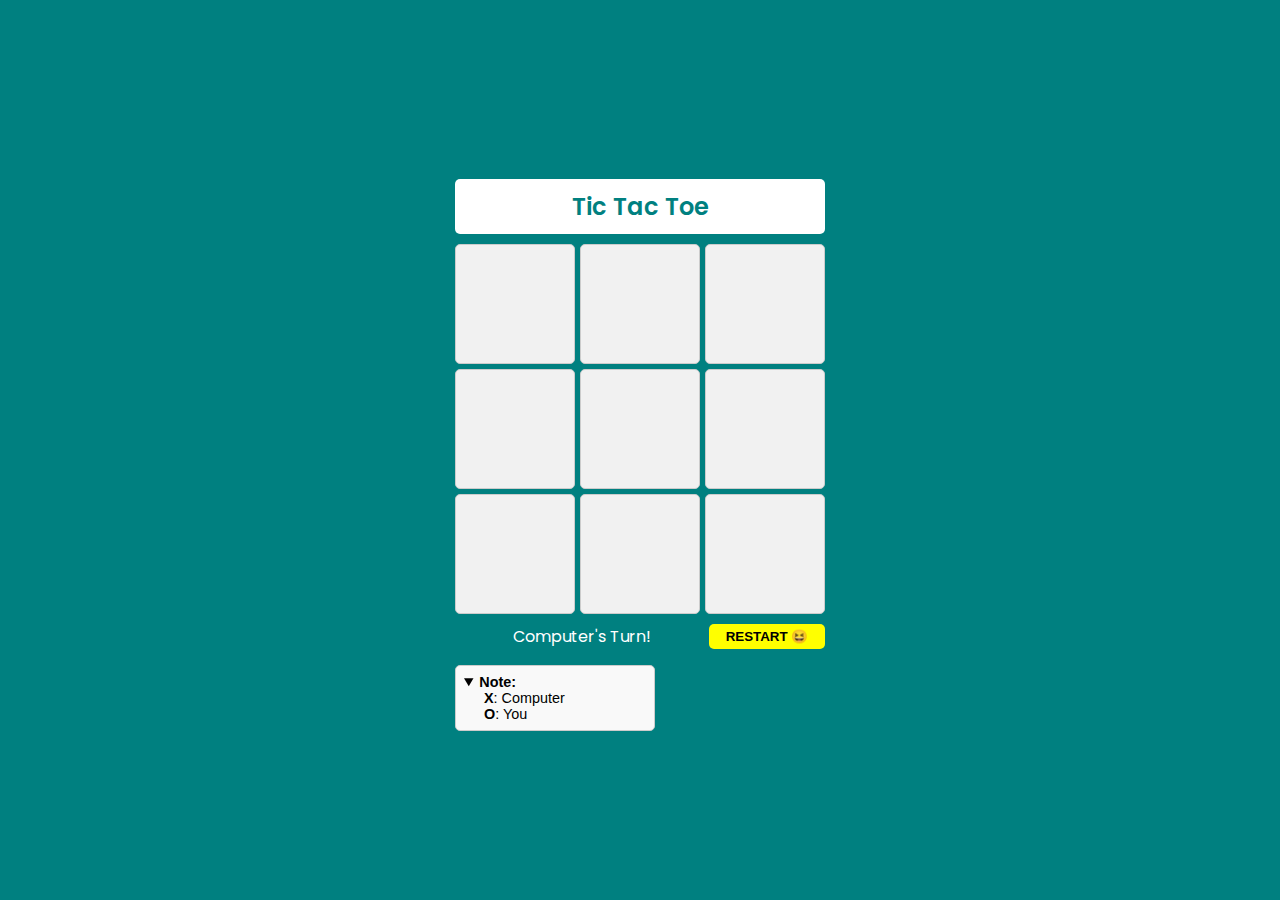
<file: 03 Tic Tac Toe/index.html>
<!DOCTYPE html>
<html lang="en">
  <head>
    <meta charset="UTF-8" />
    <meta name="viewport" content="width=device-width, initial-scale=1.0" />
    <title>Tic Tac Toe | HARINI</title>
    <link rel="stylesheet" href="./assets/styles/style.css" />
  </head>
  <body>
    <div class="container">
      <div class="title">Tic Tac Toe</div>
      <div id="board">
        <div class="info"><h1>Tie</h1></div>
        <div class="square" id="square1"></div>
        <div class="square" id="square2"></div>
        <div class="square" id="square3"></div>
        <div class="square" id="square4"></div>
        <div class="square" id="square5"></div>
        <div class="square" id="square6"></div>
        <div class="square" id="square7"></div>
        <div class="square" id="square8"></div>
        <div class="square" id="square9"></div>
      </div>
      <div class="box">
        <div class="status"><h1>X wants play</h1></div>
        <button class="rst-btn" type="button">Restart 😆</button>
      </div>
      <details open disable>
        <summary style="pointer-events: none"><strong>Note:</strong></summary>
        <p style="text-indent: 20px">
          <strong>X</strong>: Computer<br />
          <strong style="text-indent: 20px"
            >&nbsp;&nbsp;&nbsp;&nbsp;&nbsp;O</strong
          >: You
        </p>
      </details>
    </div>
    <script src="./assets/js/main.js"></script>
  </body>
</html>
</file>
<file: 01 toDo List/style.css>
* {
  margin: 0;
  padding: 0;
  box-sizing: border-box;
  font-family: "Poppins", sans-serif;
}

body {
  display: flex;
  flex-direction: column;
  justify-content: center;
  align-items: center;
  height: 100vh;
  background: linear-gradient(130deg, #1dd3f3, #8d048d);
}

.container {
  width: 80%;
  max-width: 400px;
  background-color: #fff;
  padding: 2em;
  display: flex;
  flex-direction: column;
  border-radius: 0.21rem;
}
#input {
  outline: none;
  border: none;
  border-bottom: 2px solid #8d048d;
  width: 100%;
  /* text-align: center; */
  /* text-indent: 10px; */
  padding: 3px 1rem;
  font-size: 1.1rem;
}

.todo-list {
  margin-top: 2rem;
  display: flex;
  flex-direction: column;
  row-gap: 14px;
  padding: 10px;
  overflow-y: auto;
  max-height: 350px;
}
.todo {
  width: 100%;
  border-left: 4px solid #8d048d;
  border-top-left-radius: 10px;
  /* border-end-end-radius: 10px; */
  padding: 0.5em 1em;
  padding-left: 10px;
  font-size: 1.1rem;
  background-color: #ddd;
  display: flex;
  justify-content: space-between;
  align-items: center;
  /* text-overflow: ellipsis; */
}
.todo span[class="delete"] {
  font-size: 1.5rem;
  cursor: pointer;
  font-weight: bold;
  position: relative;
  transition: all 0.3s;
  &:hover {
    color: red;
  }
}
.todo span:first-child {
  width: calc(100% - 20px);
  overflow: hidden;
  /* white-space: nowrap; */
  text-overflow: ellipsis;
}

.clear-box {
  margin-top: 10px;
  text-align: right;
  padding: 10px;
  display: none;
}
.clear-box span {
  background: rgb(218, 46, 46);
  border-radius: 4px;
  color: #fff;
  padding: 5px 10px;
  cursor: pointer;
  &:hover {
    background: #f00;
  }
}

.block {
  display: block;
}
.exist {
  background: #c3c;
  background: linear-gradient(130deg, #1dd3f3, #8d048d);
  color: #fff;
  font-size: 1.1rem;
  padding: 5px 10px;
  border-radius: 20px;
  position: fixed;
  top: 20px;
  right: 100px;
  opacity: 0;
  transform: translateX(100%);
  transition: 0.3s ease;
  z-index: 10;
}

.exist::after {
  content: "";
  border-top: 15px solid transparent;
  border-left: 15px solid #8d048d;
  border-bottom: 15px solid transparent;
  position: absolute;
  top: 50%;
  transform: translate(-50%, -50%);
  right: -18px;
  z-index: -1;
}

.exist span {
  font-size: 1.5rem;
}
</file>
<file: 02 color palate/style.css>
@import url("https://fonts.googleapis.com/css2?family=Poppins:wght@400;500;600;700&display=swap");

* {
  margin: 0;
  padding: 0;
  box-sizing: border-box;
  font-family: "Poppins", sans-serif;
}

body {
  background: linear-gradient(
    130deg,
    rgba(0, 36, 32, 1) 0%,
    rgba(121, 9, 120, 1) 35%,
    rgba(0, 212, 255, 1) 100%
  );
  color: #fff;
  user-select: none;
}

.container {
  width: 100vw;
  height: 100vh;
  display: grid;
  place-content: center;
  /* background-color: #ccc; */
}
.copied {
  position: fixed;
  top: 5%;
  right: 10%;
  transform: translateX(200%);
  transition: all 0.3s;
  text-align: center;
  opacity: 0;
}
.copied p {
  /* border: 1px solid #000; */
  padding: 0.3rem 0.5rem;
}
.copies {
  transform: translateX(0);
  opacity: 1;
}
.content {
  background-color: #fff;
  border: 1px solid #000;
  border-radius: 5px;
  width: 350px;
  padding: 5px;
}
.head {
  padding: 10px;
  display: flex;
  justify-content: space-between;
  gap: 5px;
}
input:nth-child(1)[disabled] {
  width: 30px;
  font-size: 1.3rem;
  text-align: center;
  color: #000;
  user-select: none !important;
}
input:nth-child(1)::selection {
  user-select: none;
  -webkit-user-drag: none;
}
.head form input {
  width: calc(100%) !important;
  padding: 5px;
  font-size: 1.3rem;
  outline: none;
  border: 1px solid #ccc;
  /* border-right: 0px; */
}
.head input[type="button"] {
  padding: 5px;
  cursor: pointer;
}
.content-body {
  display: grid;
  grid-template-columns: auto auto auto;
  gap: 10px;
  padding: 10px;
  place-items: center;
  /* place-content: center; */
}
.box {
  width: 100px;
  height: 100px;
  background-color: #ddd;
  border-radius: 0.5rem;
  border: 1px solid #0005;
  margin: 0;
  cursor: pointer;
  position: relative;
}
.box span {
  position: absolute;
  top: 1px;
  right: 1px;
  &:hover {
    cursor: copy !important;
  }
  height: 25px;
}

svg path {
  fill: #000;
  /* background: red; */
  &:hover {
    fill: #000;
  }
}
.box span svg {
  transition: all 0.3s ease-in-out;
}

.error {
  position: relative;
  top: 10px;
}
.errorDisplay {
  margin-top: 10px;
  position: absolute;
  bottom: -20px;
  font-size: 0.9rem;
  left: 0;
}

/*  */

.selected {
  border: 1px solid #000 !important;
  box-shadow: 1px 1px 3px rgba(0, 0, 0, 0.3);
}
</file>
<file: 03 Tic Tac Toe/assets/styles/style.css>
@import url("https://fonts.googleapis.com/css2?family=Luckiest+Guy&family=Poppins:ital,wght@0,100;0,200;0,300;0,400;0,500;0,600;0,700;0,800;0,900;1,100;1,200;1,300;1,400;1,500;1,600;1,700;1,800;1,900&display=swap");

* {
  margin: 0;
  padding: 0;
  box-sizing: border-box;
}

body {
  height: 100vh;
  display: flex;
  justify-content: center;
  align-items: center;
  background: teal;
  font-family: "Poppins", sans-serif;
  overflow: hidden;
  user-select: none;
}

details {
  margin-top: 1rem;
  font-family: sans-serif;
  font-size: 0.9rem;
  background-color: #f9f9f9;
  padding: 0.5rem;
  border-radius: 5px;
  border: 1px solid #ccc;
  max-width: 200px;
}
summary {
  cursor: pointer;
}
.title {
  text-align: center;
  padding: 10px;
  margin: 10px auto;
  border-radius: 5px;
  color: teal;
  font-weight: 600;
  font-size: 1.5rem;
  background: #fff;
}
#board {
  position: relative;
  display: grid;
  grid-template-columns: repeat(3, 1fr);
  gap: 5px;
}
.square {
  width: 120px;
  height: 120px;
  background: #f1f1f1;
  border: 1px solid #ccc;
  border-radius: 5px;
  display: flex;
  justify-content: center;
  align-items: center;
  font-size: 30px;
  cursor: pointer;
}
h1 {
  font-weight: 500;
}

.info {
  font-family: "Poppins", sans-serif !important;
  position: fixed;
  top: 10%;
  right: 10%;
  /* height: 30px; */
  width: 300px;
  display: flex;
  justify-content: center;
  align-items: center;
  font-size: 1.7rem;
  background: #ccc;
  user-select: none;
  transition: all 0.5s;
  padding: 10px;
  color: teal;
  opacity: 0;
  transform: translateX(120%);
  font-weight: 600;
  border-radius: 5px;
}

.active {
  transition: 0.3s;
  transform: translateX(0%);
  opacity: 1;
}

.box {
  display: flex;
  justify-content: space-between;
  text-align: center;
  margin-top: 10px;
}

.status h1 {
  font-size: 1rem;
  text-align: center;
}
.status {
  width: 100%;
  color: #fff;
}
.rst-btn {
  padding: 5px 10px;
  border-radius: 5px;
  text-transform: uppercase;
  background: yellow;
  color: #000;
  font-weight: 600;
  outline: none;
  border: none;
  width: 160px;
  cursor: pointer;
}

.square:hover {
  background: #dadada;
}
#board .square {
  font-family: "Luckiest Guy", cursive !important;
  font-size: 1.6rem !important;
}
</file>
